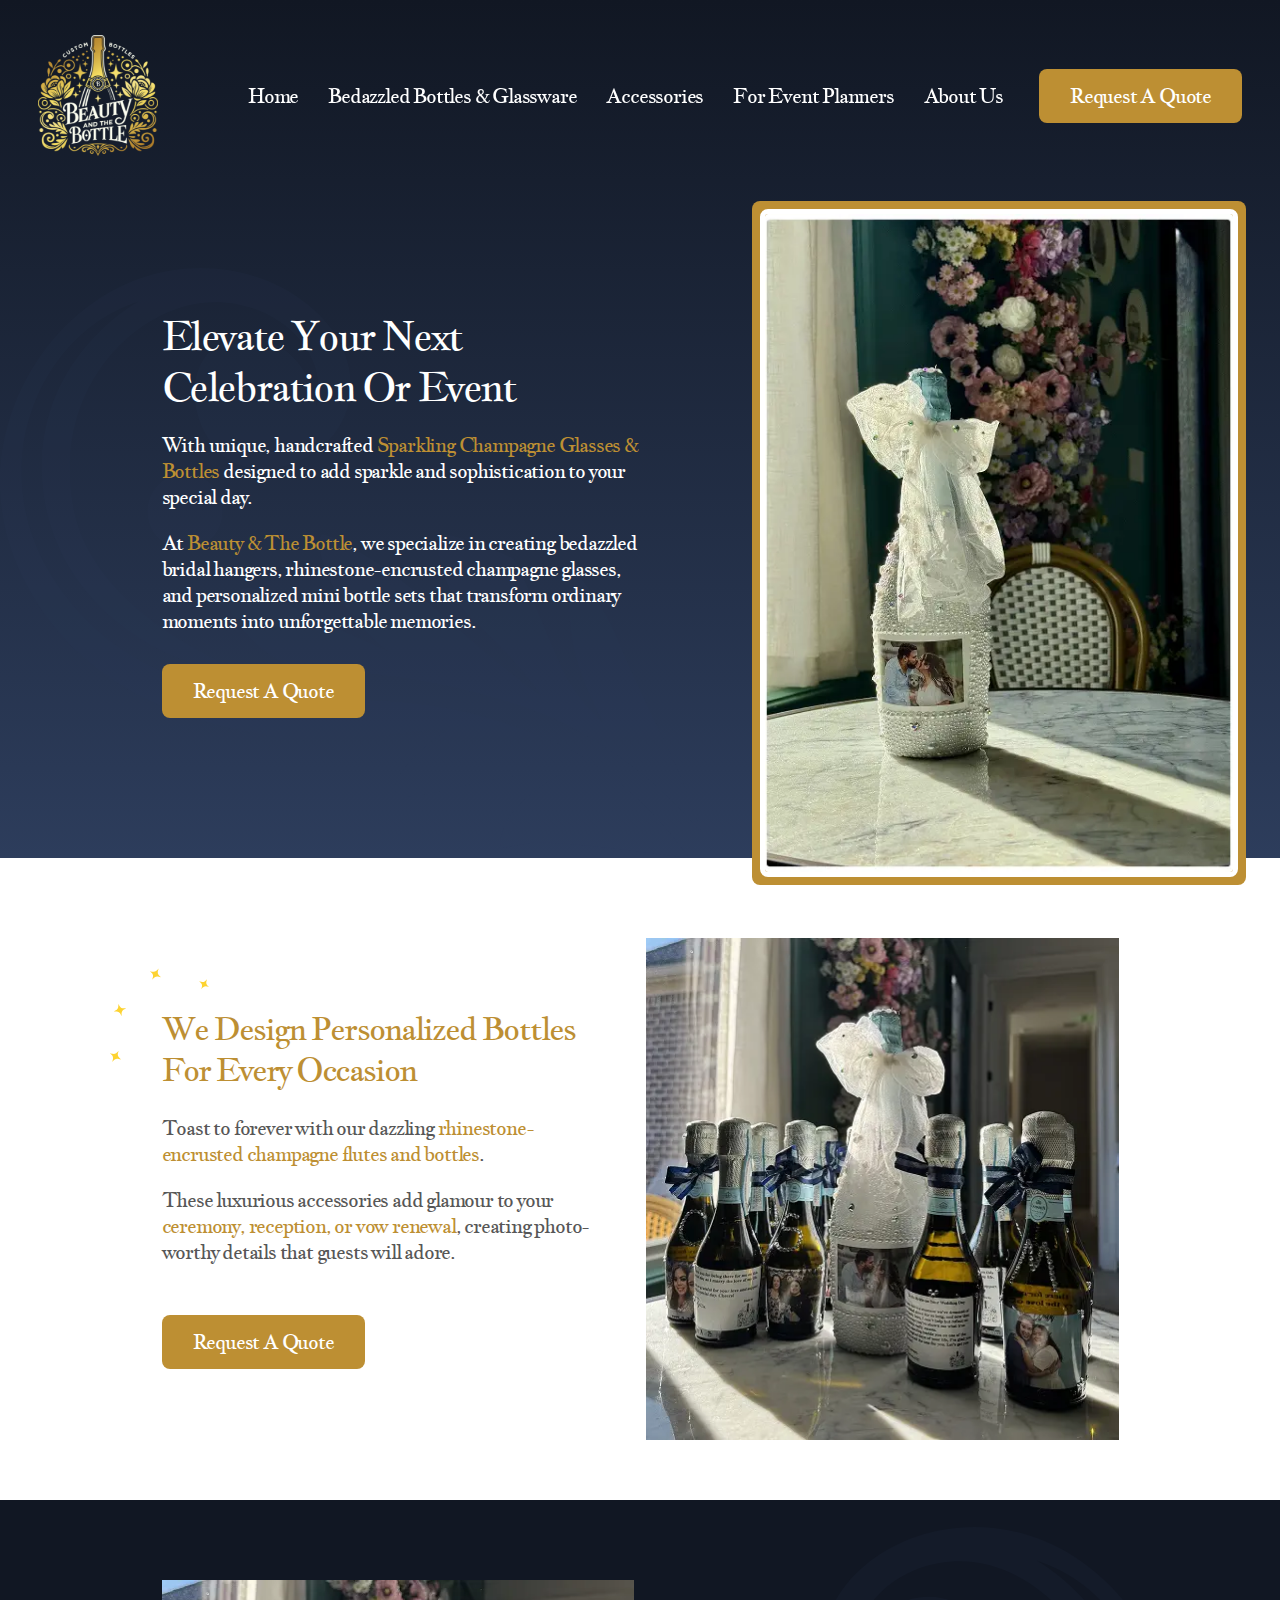
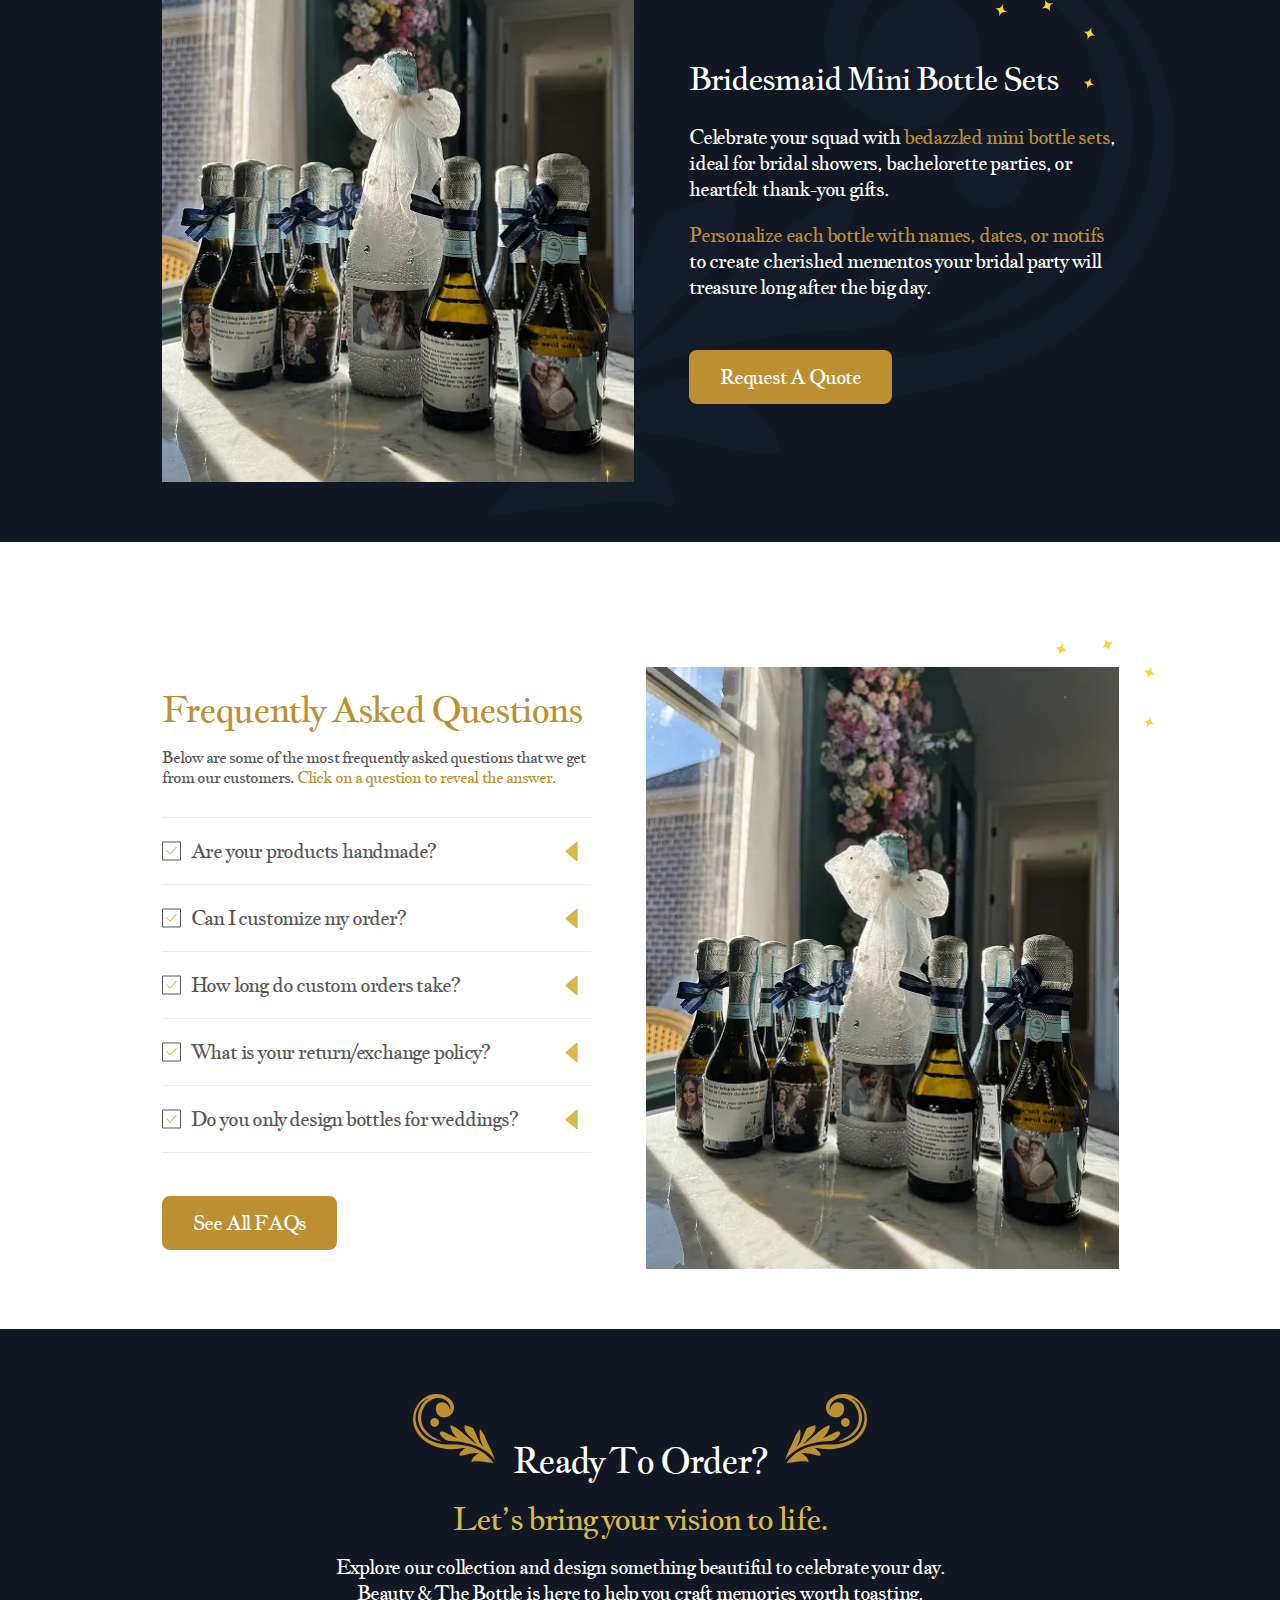
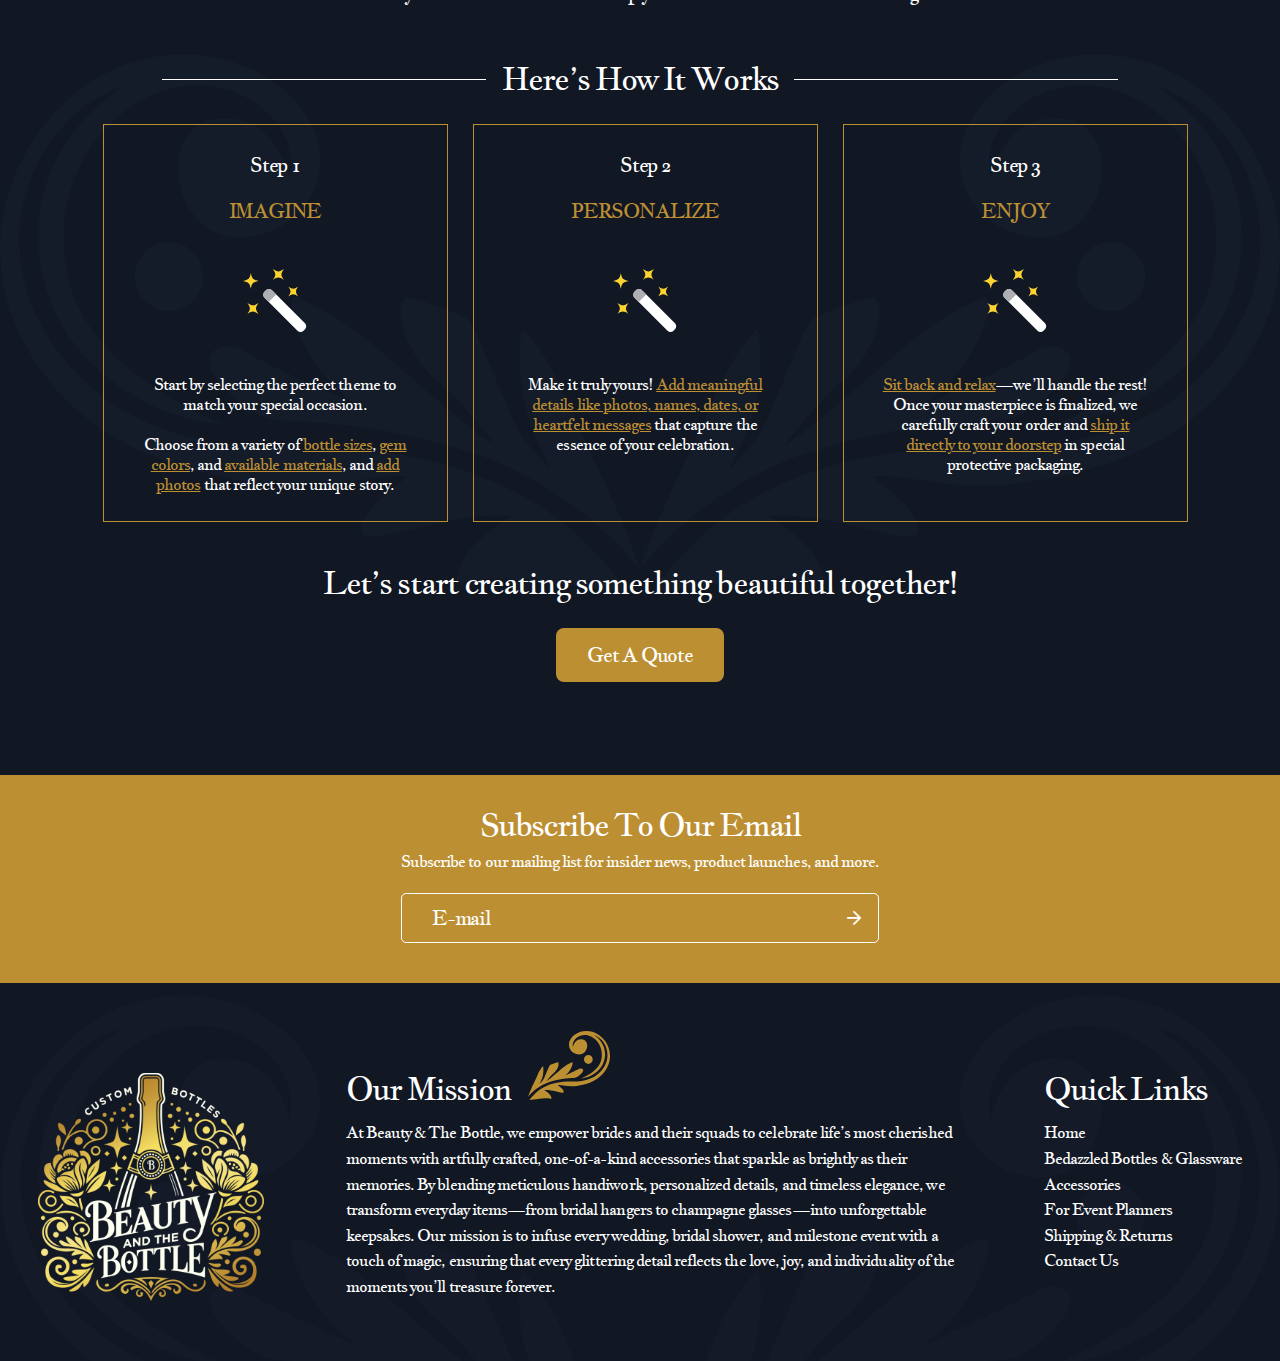
<file: index.html>
<!DOCTYPE html>
<html lang="en">

<head>
	<title>HomePage</title>
	<meta charset="UTF-8">
	<meta name="format-detection" content="telephone=no">
	<!-- <style>body{opacity: 0;}</style> -->
	<link rel="stylesheet" href="css/style.min.css?_v=20250216221918">
	<link rel="shortcut icon" href="favicon.ico">
	<!-- <meta name="robots" content="noindex, nofollow"> -->
	<meta name="viewport" content="width=device-width, initial-scale=1.0">
</head>

<body>
	<div class="wrapper">
		<header class="header" data-scroll="20" data-scroll-show>
			<div class="header__container-big">
				<button type="button" class="menu__icon icon-menu"><span></span></button>
				<a href="" class="header__logo"><img src="img/logo.svg" alt=""></a>
				<div class="header__menu menu">
					<nav class="menu__body">
						<a href="" class="header__logo header__logo--mob"><img src="img/logo.svg" alt=""></a>
						<ul class="menu__list">
							<li><a href="">Home</a></li>
							<li><a href="">Bedazzled Bottles & Glassware</a></li>
							<li><a href="">Accessories</a></li>
							<li><a href="">For Event Planners</a></li>
							<li><a href="">About Us</a></li>
						</ul>
						<a href="#" class="header__btn btn">Request A Quote</a>
					</nav>
				</div>
			</div>
		</header>
		<main class="page">
			<section class="page__elevate elevate">
				<div class="elevate__container">
					<div class="elevate__left">
						<h1 class="elevate__title">Elevate your Next celebration or Event</h1>
						<div class="elevate__text">
							<p>With unique, handcrafted <span>Sparkling Champagne Glasses & Bottles</span> designed to add sparkle and sophistication to your special day.</p>
							<p>At <span>Beauty & The Bottle</span>, we specialize in creating bedazzled bridal hangers, rhinestone-encrusted champagne glasses, and personalized mini bottle sets that transform ordinary moments into unforgettable memories.</p>
						</div>
						<a href="#" class="elevate__btn btn">Request A Quote</a>
					</div>
					<div class="elevate__right">
						<div class="elevate__wrapper">
							<img class="elevate__video ibg" src="img/main/01.webp" alt="Image">
						</div>
					</div>
				</div>
			</section>
			<section class="page__design design">
				<div class="design__container">
					<div class="design__left">
						<h2 class="design__title">We Design Personalized Bottles for Every Occasion</h2>
						<div class="design__text">
							<p>Toast to forever with our dazzling <span>rhinestone-encrusted champagne flutes and bottles</span>.</p>
							<p>These luxurious accessories add glamour to your <span>ceremony, reception, or vow renewal</span>, creating photo-worthy details that guests will adore.</p>
						</div>
						<a href="#" class="design__btn btn">Request A Quote</a>
					</div>
					<div class="design__right">
						<div class="design__pic">
							<img class="design__image ibg" src="img/main/02.webp" alt="Image">
						</div>
					</div>
				</div>
			</section>
			<section class="page__design design design--dark">
				<div class="design__container design__container--dark">
					<div class="design__left">
						<h2 class="design__title design__title--dark">Bridesmaid Mini Bottle Sets</h2>
						<div class="design__text design__text--dark">
							<p>Celebrate your squad with <span>bedazzled mini bottle sets</span>, ideal for bridal showers, bachelorette parties, or heartfelt thank-you gifts.</p>
							<p><span>Personalize each bottle with names, dates, or motifs</span> to create cherished mementos your bridal party will treasure long after the big day.</p>
						</div>
						<a href="#" class="design__btn btn">Request A Quote</a>
					</div>
					<div class="design__right">
						<div class="design__pic">
							<img class="design__image ibg" src="img/main/02.webp" alt="Image">
						</div>
					</div>
				</div>
			</section>
			<section class="page__faq faq">
				<div class="faq__container">
					<div class="faq__left">
						<h2 class="faq__title">Frequently Asked Questions</h2>
						<div class="faq__text">Below are some of the most frequently asked questions that we get from our customers. <span>Click on a question to reveal the answer.</span></div>
						<div data-spollers class="faq__spollers spollers">
							<details class="spollers__item">
								<summary class="spollers__title"><img src="img/faq-check.svg" alt="Image">Are your products handmade?</summary>
								<div class="spollers__body">Yes, each product is handcrafted with care and attention to detail, ensuring a one-of-a-kind creation. No two items are exactly alike!</div>
							</details>
							<details class="spollers__item">
								<summary class="spollers__title"><img src="img/faq-check.svg" alt="Image">Can I customize my order?</summary>
								<div class="spollers__body"></div>
							</details>
							<details class="spollers__item">
								<summary class="spollers__title"><img src="img/faq-check.svg" alt="Image">How long do custom orders take?</summary>
								<div class="spollers__body"></div>
							</details>
							<details class="spollers__item">
								<summary class="spollers__title"><img src="img/faq-check.svg" alt="Image">What is your return/exchange policy?</summary>
								<div class="spollers__body"></div>
							</details>
							<details class="spollers__item">
								<summary class="spollers__title"><img src="img/faq-check.svg" alt="Image">Do you only design bottles for weddings?</summary>
								<div class="spollers__body"></div>
							</details>
						</div>
						<a href="#" class="faq__btn btn">See All FAQs</a>
					</div>
					<div class="faq__right">
						<div class="faq__pic">
							<img class="faq__image ibg" src="img/main/03.webp" alt="Image">
						</div>
					</div>
				</div>
			</section>
			<section class="page__steps steps">
				<div class="steps__container">
					<h2 class="steps__title">Ready To Order?</h2>
					<div class="steps__gold-title">Let’s bring your vision to life.</div>
					<div class="steps__text">Explore our collection and design something beautiful to celebrate your day.
						Beauty & The Bottle is here to help you craft memories worth toasting.</div>
					<div class="steps__sub-title">Here’s How It Works</div>
					<div class="steps__slider swiper">
						<div class="steps__wrapper swiper-wrapper">
							<div class="steps__slide item-step swiper-slide">
								<div class="item-step__num">Step 1</div>
								<div class="item-step__title">IMAGINE</div>
								<img src="img/steps-icon.svg" alt="Image">
								<div class="item-step__text">
									<p>Start by selecting the perfect theme to match your special occasion. </p>
									<p>Choose from a variety of <span>bottle sizes</span>, <span>gem colors</span>, and <span>available materials</span>, and <span>add photos</span> that reflect your unique story.</p>
								</div>
							</div>
							<div class="steps__slide item-step swiper-slide">
								<div class="item-step__num">Step 2</div>
								<div class="item-step__title">PERSONALIZE</div>
								<img src="img/steps-icon.svg" alt="Image">
								<div class="item-step__text">
									<p>Make it truly yours! <span>Add meaningful details like photos, names, dates, or heartfelt messages</span> that capture the essence of your celebration.</p>
								</div>
							</div>
							<div class="steps__slide item-step swiper-slide">
								<div class="item-step__num">Step 3</div>
								<div class="item-step__title">ENJOY</div>
								<img src="img/steps-icon.svg" alt="Image">
								<div class="item-step__text">
									<p><span>Sit back and relax</span>—we’ll handle the rest! Once your masterpiece is finalized, we carefully craft your order and <span>ship it directly to your doorstep</span> in special protective packaging.</p>
								</div>
							</div>
						</div>
					</div>
					<div class="steps__footer-title">Let’s start creating something beautiful together!</div>
					<a href="#" class="steps__btn btn">Get A Quote</a>
				</div>
			</section>
			<section class="page__mail mail">
				<div class="mail__container">
					<div class="mail__wrapper">
						<h2 class="mail__title">Subscribe To Our Email</h2>
						<div class="mail__text">Subscribe to our mailing list for insider news, product launches, and more.</div>
						<form action="files/sendmail/sendmail.php" method="POST" class="mail__form">
							<input class="mail__input" type="text" name="form[email]" data-error="Error" placeholder="E-mail">
							<button type="submit" class="mail__button _icon-mail-arrow"></button>
						</form>
					</div>
				</div>
			</section>
		</main>
		<footer class="footer">
			<div class="footer__container-big">
				<a href="" class="footer__logo"><img src="img/logo.svg" alt=""></a>
				<div class="footer__text text-footer">
					<h2 class="text-footer__title">Our Mission</h2>
					<div class="text-footer__text">At Beauty & The Bottle, we empower brides and their squads to celebrate life’s most cherished moments with artfully crafted, one-of-a-kind accessories that sparkle as brightly as their memories. By blending meticulous handiwork, personalized details, and timeless elegance, we transform everyday items—from bridal hangers to champagne glasses—into unforgettable keepsakes. Our mission is to infuse every wedding, bridal shower, and milestone event with a touch of magic, ensuring that every glittering detail reflects the love, joy, and individuality of the moments you’ll treasure forever.</div>
				</div>
				<div class="footer__links links-footer">
					<h2 class="links-footer__title">Quick Links</h2>
					<ul class="links-footer__list">
						<li><a href="#">Home</a></li>
						<li><a href="#">Bedazzled Bottles & Glassware</a></li>
						<li><a href="#">Accessories</a></li>
						<li><a href="#">For Event Planners</a></li>
						<li><a href="#">Shipping & Returns</a></li>
						<li><a href="#">Contact Us</a></li>
					</ul>
				</div>
			</div>
		</footer>
	</div>
	<script src="js/app.min.js?_v=20250216221918"></script>
</body>

</html>
</file>
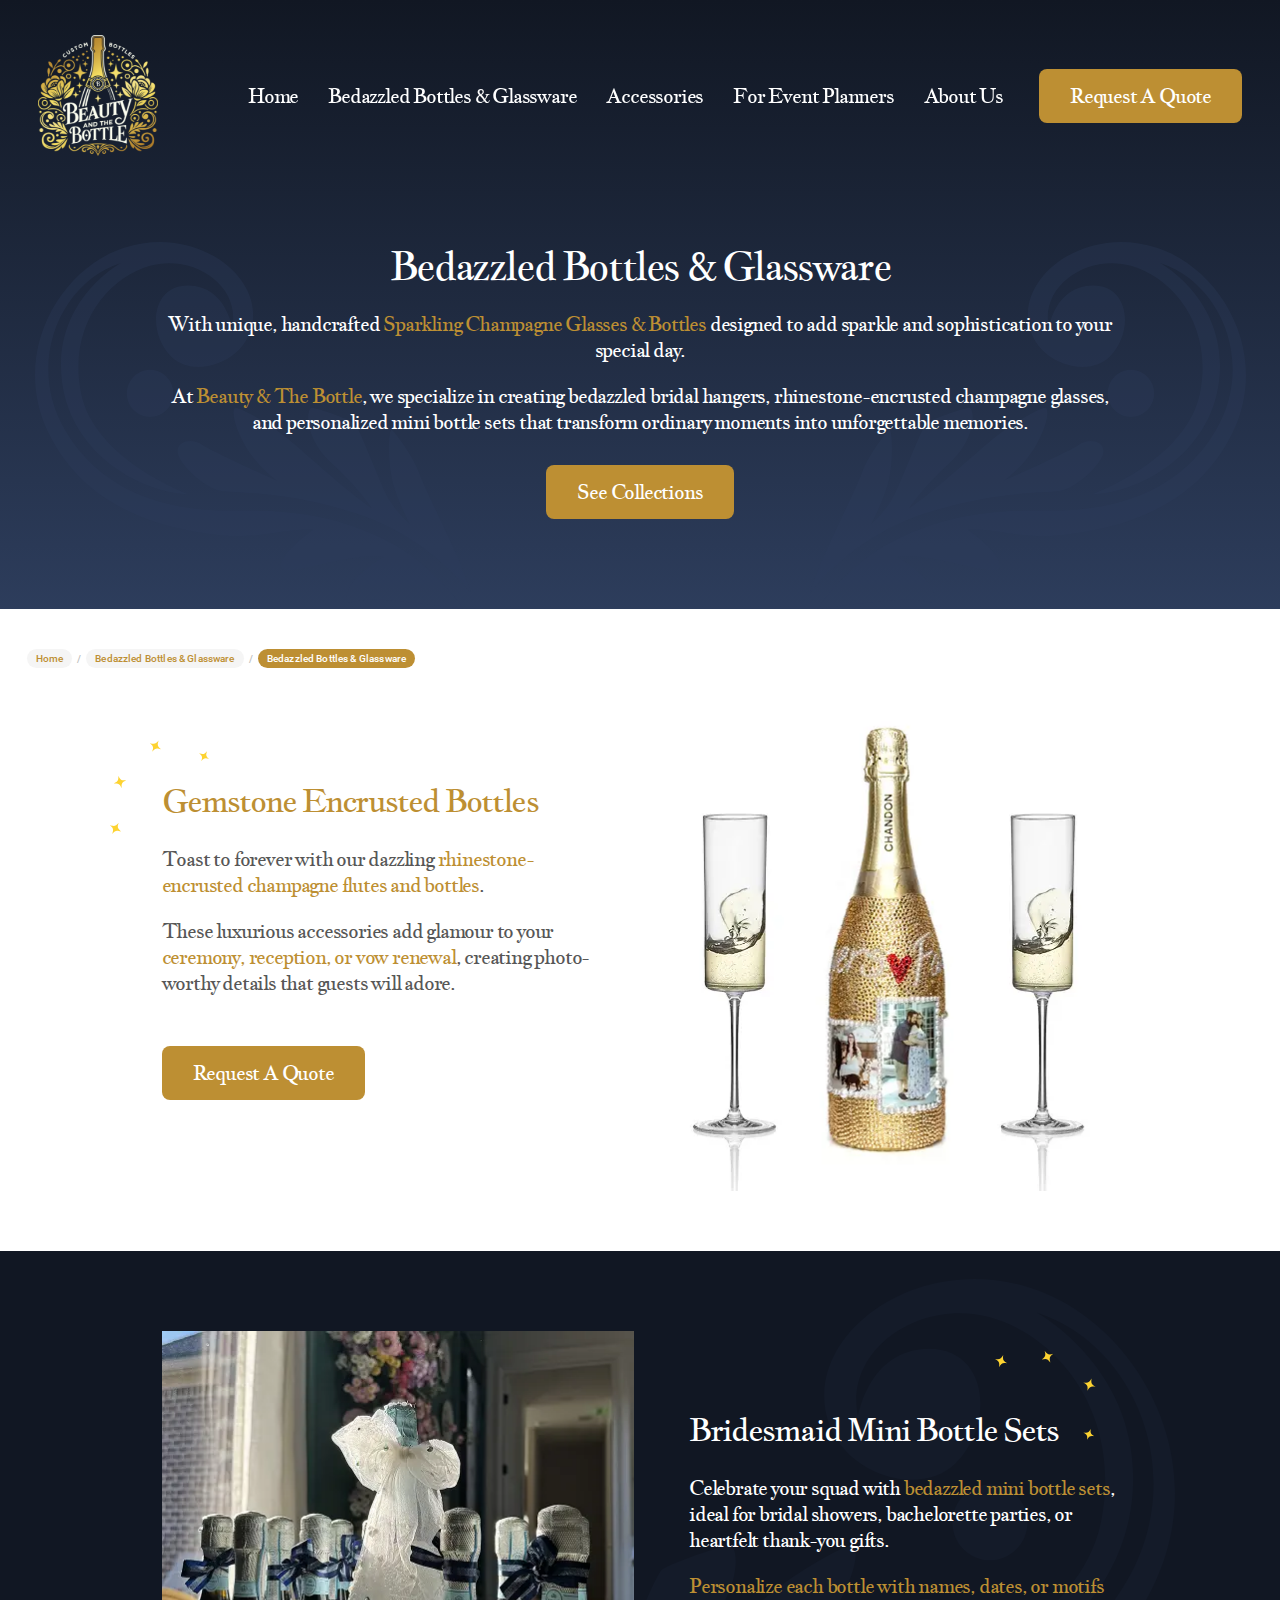
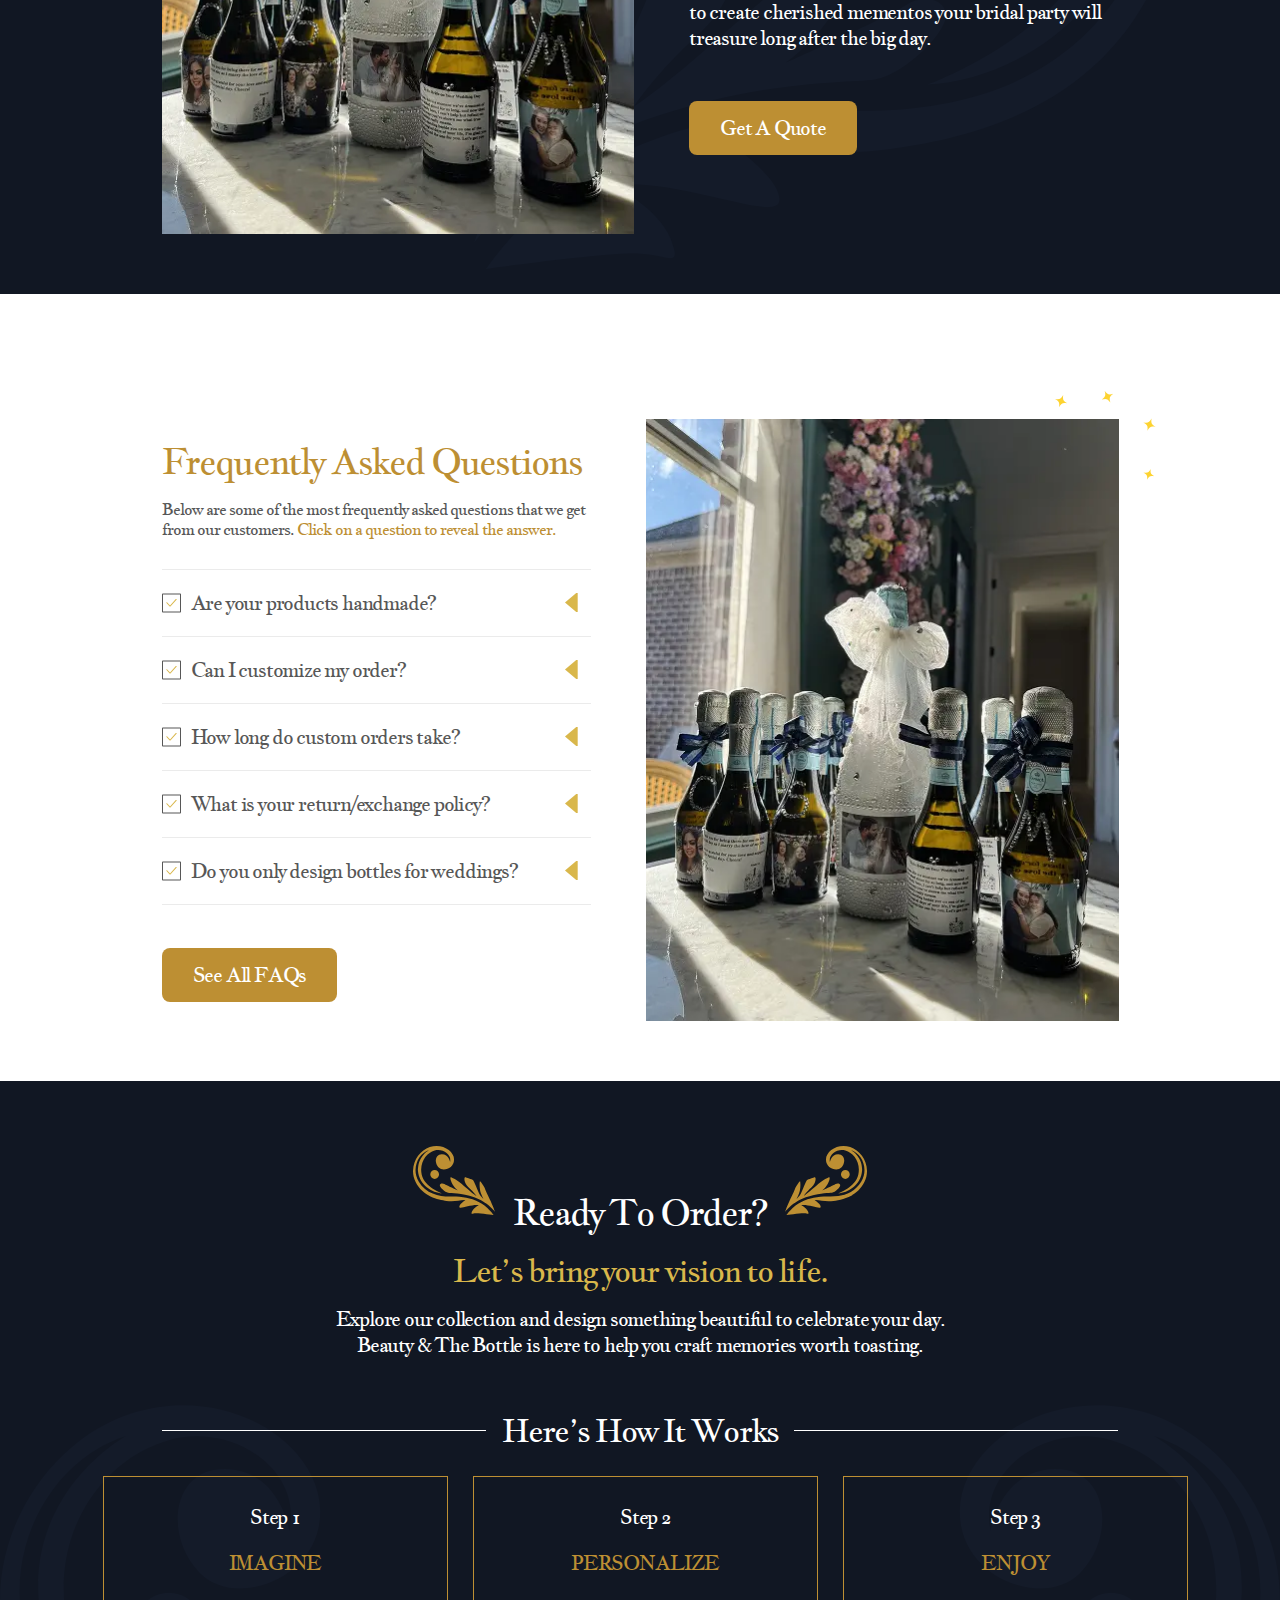
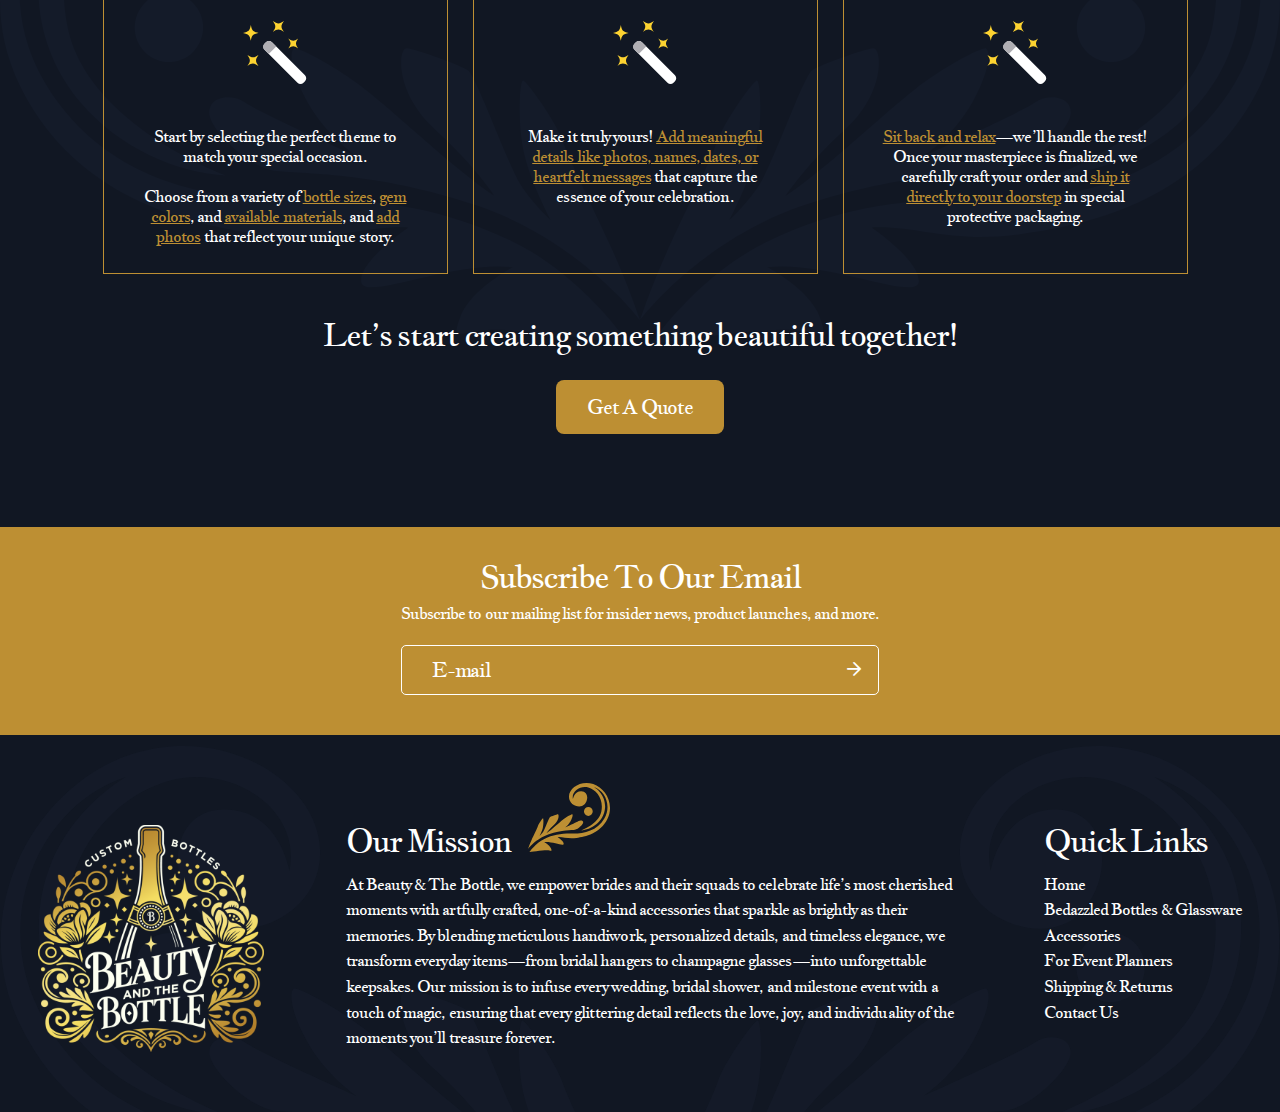
<file: category.html>
<!DOCTYPE html>
<html lang="en">

<head>
	<title>Category</title>
	<meta charset="UTF-8">
	<meta name="format-detection" content="telephone=no">
	<!-- <style>body{opacity: 0;}</style> -->
	<link rel="stylesheet" href="css/style.min.css?_v=20250216221918">
	<link rel="shortcut icon" href="favicon.ico">
	<!-- <meta name="robots" content="noindex, nofollow"> -->
	<meta name="viewport" content="width=device-width, initial-scale=1.0">
</head>

<body>
	<div class="wrapper">
		<header class="header" data-scroll="20" data-scroll-show>
			<div class="header__container-big">
				<button type="button" class="menu__icon icon-menu"><span></span></button>
				<a href="" class="header__logo"><img src="img/logo.svg" alt=""></a>
				<div class="header__menu menu">
					<nav class="menu__body">
						<a href="" class="header__logo header__logo--mob"><img src="img/logo.svg" alt=""></a>
						<ul class="menu__list">
							<li><a href="">Home</a></li>
							<li><a href="">Bedazzled Bottles & Glassware</a></li>
							<li><a href="">Accessories</a></li>
							<li><a href="">For Event Planners</a></li>
							<li><a href="">About Us</a></li>
						</ul>
						<a href="#" class="header__btn btn">Request A Quote</a>
					</nav>
				</div>
			</div>
		</header>
		<main class="page">
			<section class="page__elevate elevate elevate--category">
				<div class="elevate__container elevate__container--category">
					<div class="elevate__left elevate__left--category">
						<h1 class="elevate__title">Bedazzled Bottles & Glassware</h1>
						<div class="elevate__text">
							<p>With unique, handcrafted <span>Sparkling Champagne Glasses & Bottles</span> designed to add sparkle and sophistication to your special day.</p>
							<p>At <span>Beauty & The Bottle</span>, we specialize in creating bedazzled bridal hangers, rhinestone-encrusted champagne glasses, and personalized mini bottle sets that transform ordinary moments into unforgettable memories.</p>
						</div>
						<a href="#" class="elevate__btn btn">See Collections</a>
					</div>
				</div>
			</section>
			<section class="page__design design">
				<div class="design__container">
					<div class="design__breadcrumbs breadcrumbs">
						<a href="#" class="breadcrumbs__link">Home</a>
						<span class="breadcrumbs__sep">/</span>
						<a href="#" class="breadcrumbs__link">Bedazzled Bottles & Glassware</a>
						<span class="breadcrumbs__sep">/</span>
						<a href="#" class="breadcrumbs__link active">Bedazzled Bottles & Glassware</a>
					</div>
					<div class="design__left">
						<h2 class="design__title">Gemstone Encrusted Bottles</h2>
						<div class="design__text">
							<p>Toast to forever with our dazzling <span>rhinestone-encrusted champagne flutes and bottles</span>.</p>
							<p>These luxurious accessories add glamour to your <span>ceremony, reception, or vow renewal</span>, creating photo-worthy details that guests will adore.</p>
						</div>
						<a href="#" class="design__btn btn">Request A Quote</a>
					</div>
					<div class="design__right">
						<div class="design__pic">
							<img class="design__image ibg" src="img/category/01.webp" alt="Image">
						</div>
					</div>
				</div>
			</section>
			<section class="page__design design design--dark">
				<div class="design__container design__container--dark">
					<div class="design__left">
						<h2 class="design__title design__title--dark">Bridesmaid Mini Bottle Sets</h2>
						<div class="design__text design__text--dark">
							<p>Celebrate your squad with <span>bedazzled mini bottle sets</span>, ideal for bridal showers, bachelorette parties, or heartfelt thank-you gifts.</p>
							<p><span>Personalize each bottle with names, dates, or motifs</span> to create cherished mementos your bridal party will treasure long after the big day.</p>
						</div>
						<a href="#" class="design__btn btn">Get A Quote</a>
					</div>
					<div class="design__right">
						<div class="design__pic">
							<img class="design__image ibg" src="img/main/02.webp" alt="Image">
						</div>
					</div>
				</div>
			</section>
			<section class="page__faq faq">
				<div class="faq__container">
					<div class="faq__left">
						<h2 class="faq__title">Frequently Asked Questions</h2>
						<div class="faq__text">Below are some of the most frequently asked questions that we get from our customers. <span>Click on a question to reveal the answer.</span></div>
						<div data-spollers class="faq__spollers spollers">
							<details class="spollers__item">
								<summary class="spollers__title"><img src="img/faq-check.svg" alt="Image">Are your products handmade?</summary>
								<div class="spollers__body">Yes, each product is handcrafted with care and attention to detail, ensuring a one-of-a-kind creation. No two items are exactly alike!</div>
							</details>
							<details class="spollers__item">
								<summary class="spollers__title"><img src="img/faq-check.svg" alt="Image">Can I customize my order?</summary>
								<div class="spollers__body"></div>
							</details>
							<details class="spollers__item">
								<summary class="spollers__title"><img src="img/faq-check.svg" alt="Image">How long do custom orders take?</summary>
								<div class="spollers__body"></div>
							</details>
							<details class="spollers__item">
								<summary class="spollers__title"><img src="img/faq-check.svg" alt="Image">What is your return/exchange policy?</summary>
								<div class="spollers__body"></div>
							</details>
							<details class="spollers__item">
								<summary class="spollers__title"><img src="img/faq-check.svg" alt="Image">Do you only design bottles for weddings?</summary>
								<div class="spollers__body"></div>
							</details>
						</div>
						<a href="#" class="faq__btn btn">See All FAQs</a>
					</div>
					<div class="faq__right">
						<div class="faq__pic">
							<img class="faq__image ibg" src="img/main/03.webp" alt="Image">
						</div>
					</div>
				</div>
			</section>
			<section class="page__steps steps">
				<div class="steps__container">
					<h2 class="steps__title">Ready To Order?</h2>
					<div class="steps__gold-title">Let’s bring your vision to life.</div>
					<div class="steps__text">Explore our collection and design something beautiful to celebrate your day.
						Beauty & The Bottle is here to help you craft memories worth toasting.</div>
					<div class="steps__sub-title">Here’s How It Works</div>
					<div class="steps__slider swiper">
						<div class="steps__wrapper swiper-wrapper">
							<div class="steps__slide item-step swiper-slide">
								<div class="item-step__num">Step 1</div>
								<div class="item-step__title">IMAGINE</div>
								<img src="img/steps-icon.svg" alt="Image">
								<div class="item-step__text">
									<p>Start by selecting the perfect theme to match your special occasion. </p>
									<p>Choose from a variety of <span>bottle sizes</span>, <span>gem colors</span>, and <span>available materials</span>, and <span>add photos</span> that reflect your unique story.</p>
								</div>
							</div>
							<div class="steps__slide item-step swiper-slide">
								<div class="item-step__num">Step 2</div>
								<div class="item-step__title">PERSONALIZE</div>
								<img src="img/steps-icon.svg" alt="Image">
								<div class="item-step__text">
									<p>Make it truly yours! <span>Add meaningful details like photos, names, dates, or heartfelt messages</span> that capture the essence of your celebration.</p>
								</div>
							</div>
							<div class="steps__slide item-step swiper-slide">
								<div class="item-step__num">Step 3</div>
								<div class="item-step__title">ENJOY</div>
								<img src="img/steps-icon.svg" alt="Image">
								<div class="item-step__text">
									<p><span>Sit back and relax</span>—we’ll handle the rest! Once your masterpiece is finalized, we carefully craft your order and <span>ship it directly to your doorstep</span> in special protective packaging.</p>
								</div>
							</div>
						</div>
					</div>
					<div class="steps__footer-title">Let’s start creating something beautiful together!</div>
					<a href="#" class="steps__btn btn">Get A Quote</a>
				</div>
			</section>
			<section class="page__mail mail">
				<div class="mail__container">
					<div class="mail__wrapper">
						<h2 class="mail__title">Subscribe To Our Email</h2>
						<div class="mail__text">Subscribe to our mailing list for insider news, product launches, and more.</div>
						<form action="files/sendmail/sendmail.php" method="POST" class="mail__form">
							<input class="mail__input" type="text" name="form[email]" data-error="Error" placeholder="E-mail">
							<button type="submit" class="mail__button _icon-mail-arrow"></button>
						</form>
					</div>
				</div>
			</section>
		</main>
		<footer class="footer">
			<div class="footer__container-big">
				<a href="" class="footer__logo"><img src="img/logo.svg" alt=""></a>
				<div class="footer__text text-footer">
					<h2 class="text-footer__title">Our Mission</h2>
					<div class="text-footer__text">At Beauty & The Bottle, we empower brides and their squads to celebrate life’s most cherished moments with artfully crafted, one-of-a-kind accessories that sparkle as brightly as their memories. By blending meticulous handiwork, personalized details, and timeless elegance, we transform everyday items—from bridal hangers to champagne glasses—into unforgettable keepsakes. Our mission is to infuse every wedding, bridal shower, and milestone event with a touch of magic, ensuring that every glittering detail reflects the love, joy, and individuality of the moments you’ll treasure forever.</div>
				</div>
				<div class="footer__links links-footer">
					<h2 class="links-footer__title">Quick Links</h2>
					<ul class="links-footer__list">
						<li><a href="#">Home</a></li>
						<li><a href="#">Bedazzled Bottles & Glassware</a></li>
						<li><a href="#">Accessories</a></li>
						<li><a href="#">For Event Planners</a></li>
						<li><a href="#">Shipping & Returns</a></li>
						<li><a href="#">Contact Us</a></li>
					</ul>
				</div>
			</div>
		</footer>
	</div>
	<script src="js/app.min.js?_v=20250216221918"></script>
</body>

</html>
</file>
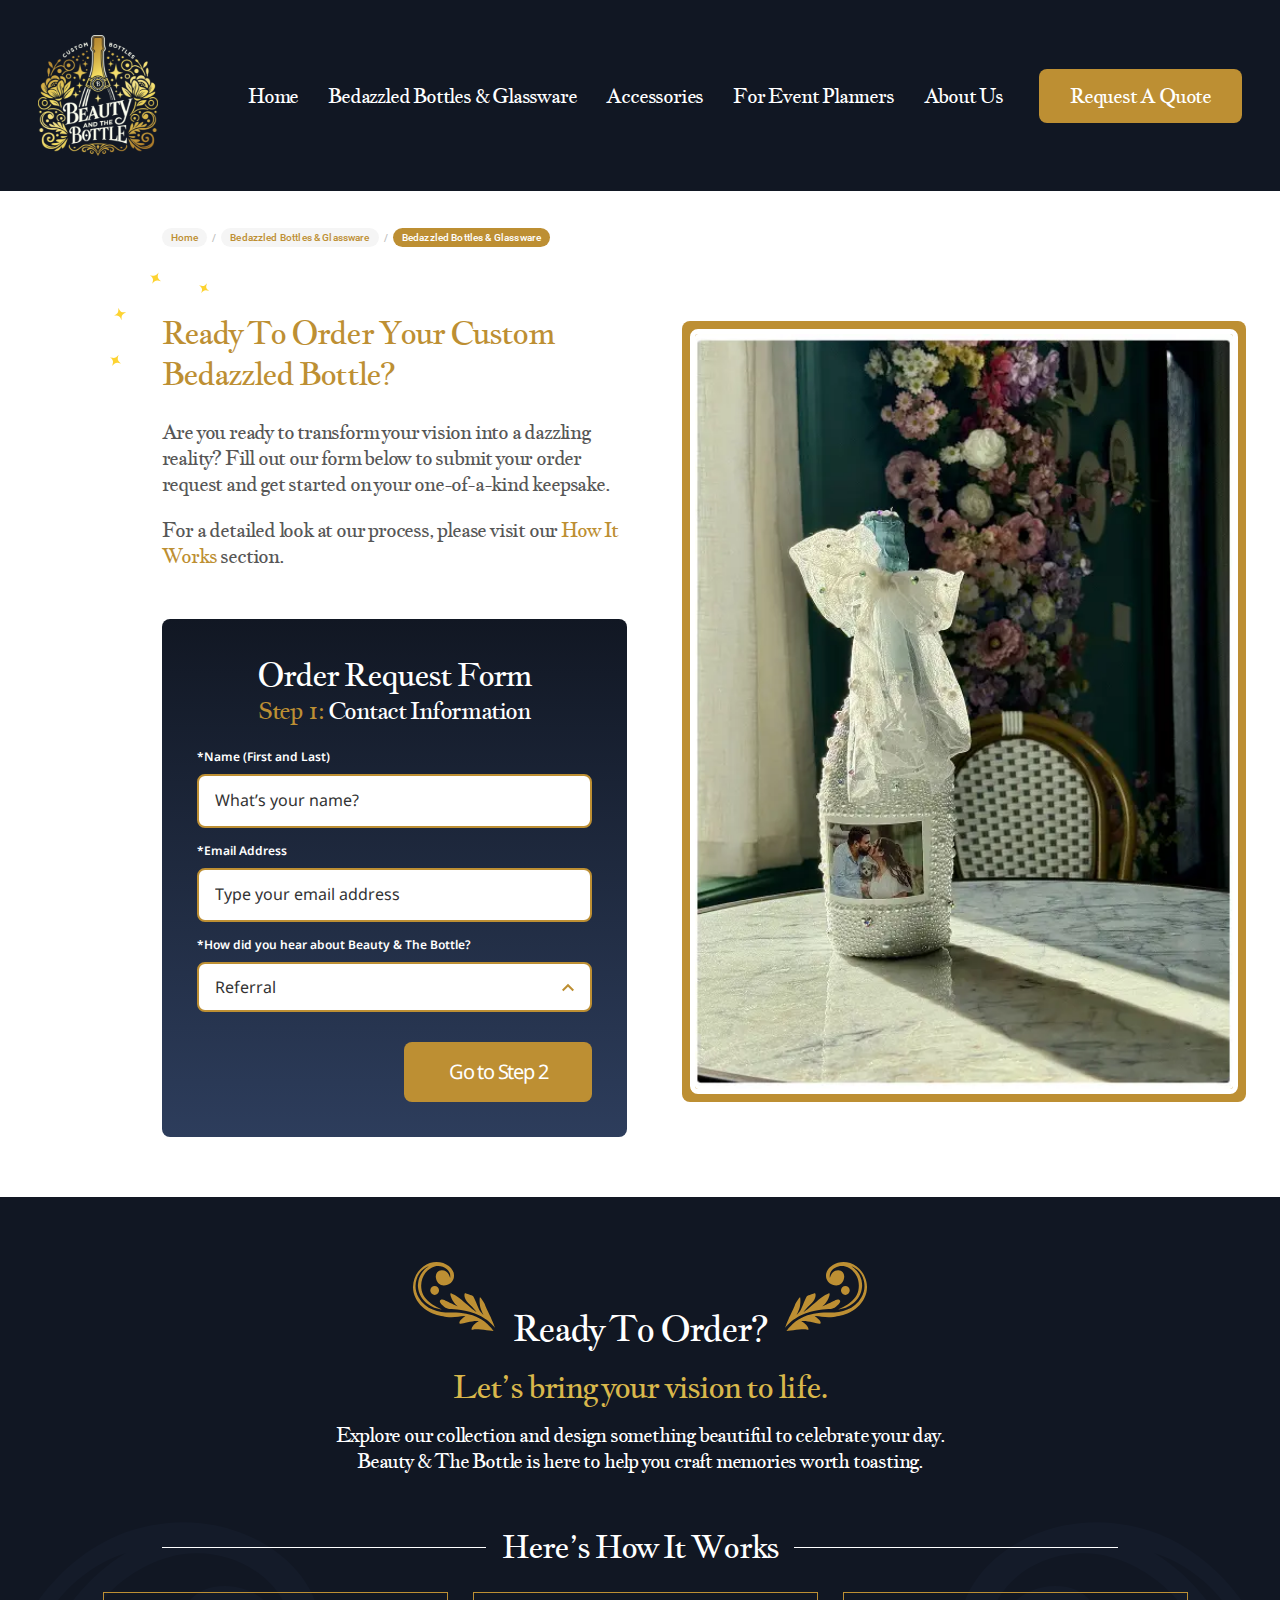
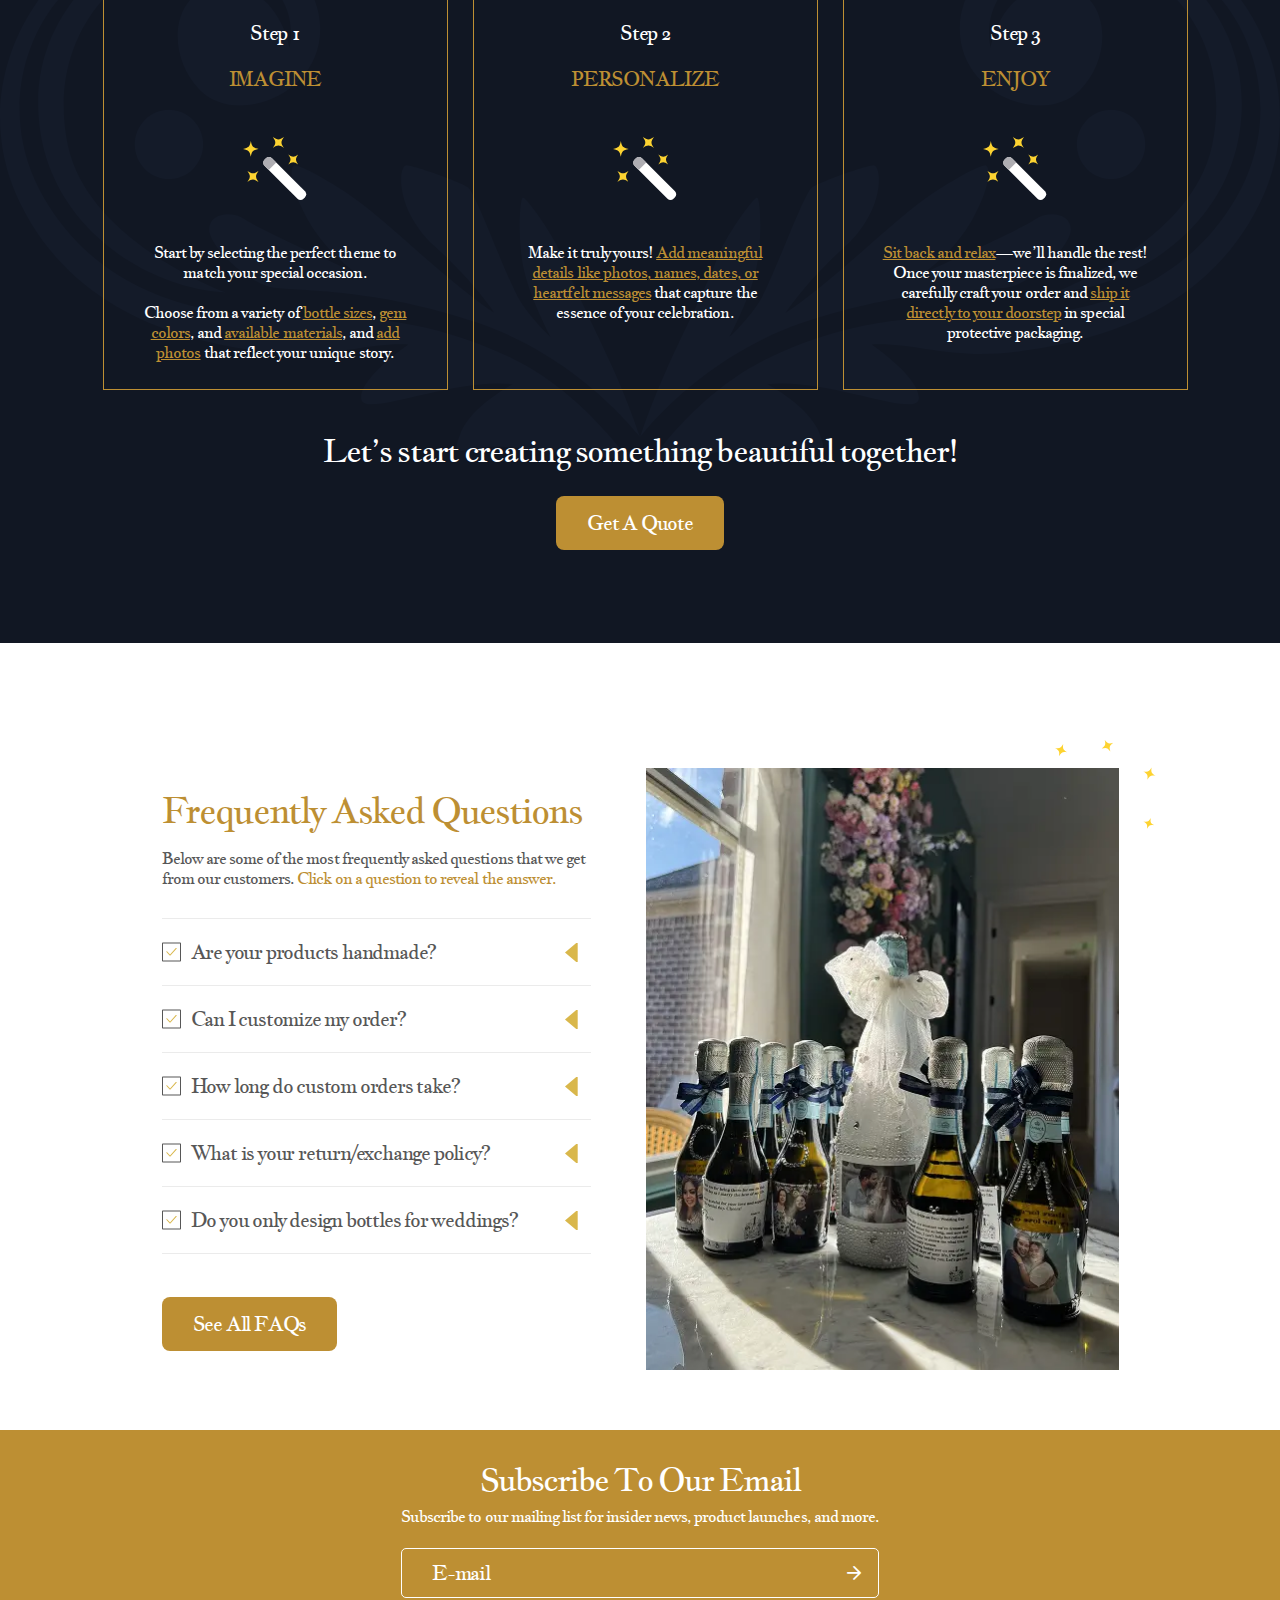
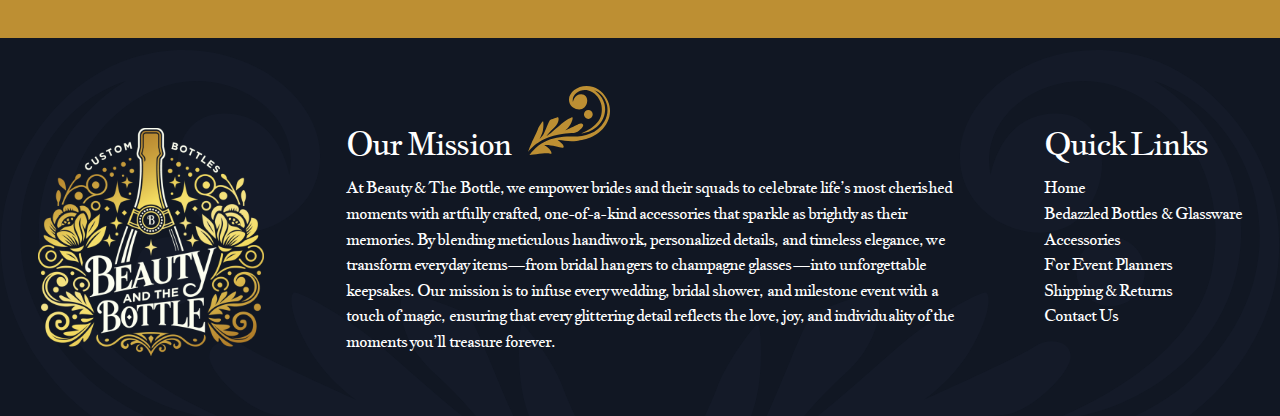
<file: quote.html>
<!DOCTYPE html>
<html lang="en">

<head>
	<title>Get A Quote</title>
	<meta charset="UTF-8">
	<meta name="format-detection" content="telephone=no">
	<!-- <style>body{opacity: 0;}</style> -->
	<link rel="stylesheet" href="css/style.min.css?_v=20250216221918">
	<link rel="shortcut icon" href="favicon.ico">
	<!-- <meta name="robots" content="noindex, nofollow"> -->
	<meta name="viewport" content="width=device-width, initial-scale=1.0">
</head>

<body>
	<div class="wrapper">
		<header class="header" data-scroll="20" data-scroll-show style="background:#111723;">
			<div class="header__container-big">
				<button type="button" class="menu__icon icon-menu"><span></span></button>
				<a href="" class="header__logo"><img src="img/logo.svg" alt=""></a>
				<div class="header__menu menu">
					<nav class="menu__body">
						<a href="" class="header__logo header__logo--mob"><img src="img/logo.svg" alt=""></a>
						<ul class="menu__list">
							<li><a href="">Home</a></li>
							<li><a href="">Bedazzled Bottles & Glassware</a></li>
							<li><a href="">Accessories</a></li>
							<li><a href="">For Event Planners</a></li>
							<li><a href="">About Us</a></li>
						</ul>
						<a href="#" class="header__btn btn">Request A Quote</a>
					</nav>
				</div>
			</div>
		</header>
		<main class="page">
			<section class="page__design design design--quote">
				<div class="design__container design__container--quote">
					<div class="design__left">
						<div class="design__breadcrumbs breadcrumbs breadcrumbs--quote">
							<a href="#" class="breadcrumbs__link">Home</a>
							<span class="breadcrumbs__sep">/</span>
							<a href="#" class="breadcrumbs__link">Bedazzled Bottles & Glassware</a>
							<span class="breadcrumbs__sep">/</span>
							<a href="#" class="breadcrumbs__link active">Bedazzled Bottles & Glassware</a>
						</div>
						<h2 class="design__title">Ready To Order Your Custom Bedazzled Bottle?</h2>
						<div class="design__text">
							<p>Are you ready to transform your vision into a dazzling reality? Fill out our form below to submit your order request and get started on your one-of-a-kind keepsake.</p>
							<p>For a detailed look at our process, please visit our <span>How It Works</span> section.</p>
						</div>
						<form class="design__form form-quote" action="files/sendmail/sendmail.php" method="POST" enctype="multipart/form-data">
							<div class="form-quote__wrapper">
								<h3 class="form-quote__title">Order Request Form</h3>
								<div class="form-quote__step"><span>Step 1:</span> Contact Information</div>
								<div class="form-quote__rows">
									<div class="form-quote__row">
										<label class="form-quote__label" for="name">*Name (First and Last)</label>
										<input type="text" name="name" placeholder="What’s your name?" class="form-quote__input">
									</div>
									<div class="form-quote__row">
										<label class="form-quote__label" for="mail">*Email Address</label>
										<input type="text" name="mail" data-error="Error" placeholder="Type your email address" class="form-quote__input">
									</div>
									<div class="form-quote__row">
										<label class="form-quote__label" for="sel">*How did you hear about Beauty & The Bottle?</label>
										<select name="sel" data-class-modif="form">
											<option value="1" selected>Referral</option>
											<option value="2">Referral</option>
											<option value="3">Referral</option>
											<option value="4">Referral</option>
										</select>
									</div>
								</div>
							</div>
							<div class="form-quote__wrapper">
								<h3 class="form-quote__title">Order Request Form</h3>
								<div class="form-quote__step"><span>Step 2:</span> Project Details</div>
								<div class="form-quote__rows">
									<div class="form-quote__row">
										<label class="form-quote__label" for="budget">*Budget</label>
										<select name="budget" data-class-modif="form">
											<option value="1" selected>Select your budget range</option>
											<option value="2">$1000 - $2000</option>
											<option value="3">$2000 - $3000</option>
											<option value="4">$3000 - $4000</option>
										</select>
									</div>
									<div class="form-quote__row">
										<label class="form-quote__label" for="timeline">Timeline (Standard Delivery is 4-6 weeks from order confirmation)</label>
										<input type="text" name="timeline" placeholder="What is your desired timeline?" class="form-quote__input">
									</div>
									<div class="form-quote__row">
										<div class="checkbox">
											<input id="rush" data-error="Error" class="checkbox__input" type="checkbox" value="1" name="rush">
											<label for="rush" class="checkbox__label"><span class="checkbox__text">Rush order? (fees apply)</span></label>
										</div>
									</div>
								</div>
							</div>
							<div class="form-quote__wrapper active">
								<h3 class="form-quote__title">Order Request Form</h3>
								<div class="form-quote__step"><span>Step 3:</span> Describe Your Vision</div>
								<div class="form-quote__text">Tell us about your Bottle Project. Include details like your design ideas (for example: a photo of the couple, the name written in pearls, intricate crystal arrangements, etc.).</div>
								<div class="form-quote__rows">
									<div class="form-quote__row">
										<textarea name="vision" id="vision">A classic design featuring a gold-embellished bottle with the couple’s initials delicately crafted in pearls.”
												“An elegant vintage style with hand-applied embellishments and a personalized message that tells our love story.</textarea>
									</div>
									<div class="form-quote__row-file">
										<label for="fileUpload" class="form-quote__btn btn btn--white">Upload Files</label>
										<input type="file" name="fileUpload" id="fileUpload" style="display: none;">
										<p class="form-quote__upload-note">Supported formats (.jpg, .webp) - 10MB upload limit</p>
									</div>
								</div>
							</div>
							<div class="form-quote__buttons" id="buttonContainer"></div>
						</form>
					</div>
					<div class="design__right elevate__right">
						<div class="elevate__wrapper">
							<img class="elevate__video ibg" src="img/main/01.webp" alt="Image">
						</div>
					</div>
				</div>
			</section>
			<section class="page__steps steps">
				<div class="steps__container">
					<h2 class="steps__title">Ready To Order?</h2>
					<div class="steps__gold-title">Let’s bring your vision to life.</div>
					<div class="steps__text">Explore our collection and design something beautiful to celebrate your day.
						Beauty & The Bottle is here to help you craft memories worth toasting.</div>
					<div class="steps__sub-title">Here’s How It Works</div>
					<div class="steps__slider swiper">
						<div class="steps__wrapper swiper-wrapper">
							<div class="steps__slide item-step swiper-slide">
								<div class="item-step__num">Step 1</div>
								<div class="item-step__title">IMAGINE</div>
								<img src="img/steps-icon.svg" alt="Image">
								<div class="item-step__text">
									<p>Start by selecting the perfect theme to match your special occasion. </p>
									<p>Choose from a variety of <span>bottle sizes</span>, <span>gem colors</span>, and <span>available materials</span>, and <span>add photos</span> that reflect your unique story.</p>
								</div>
							</div>
							<div class="steps__slide item-step swiper-slide">
								<div class="item-step__num">Step 2</div>
								<div class="item-step__title">PERSONALIZE</div>
								<img src="img/steps-icon.svg" alt="Image">
								<div class="item-step__text">
									<p>Make it truly yours! <span>Add meaningful details like photos, names, dates, or heartfelt messages</span> that capture the essence of your celebration.</p>
								</div>
							</div>
							<div class="steps__slide item-step swiper-slide">
								<div class="item-step__num">Step 3</div>
								<div class="item-step__title">ENJOY</div>
								<img src="img/steps-icon.svg" alt="Image">
								<div class="item-step__text">
									<p><span>Sit back and relax</span>—we’ll handle the rest! Once your masterpiece is finalized, we carefully craft your order and <span>ship it directly to your doorstep</span> in special protective packaging.</p>
								</div>
							</div>
						</div>
					</div>
					<div class="steps__footer-title">Let’s start creating something beautiful together!</div>
					<a href="#" class="steps__btn btn">Get A Quote</a>
				</div>
			</section>
			<section class="page__faq faq">
				<div class="faq__container">
					<div class="faq__left">
						<h2 class="faq__title">Frequently Asked Questions</h2>
						<div class="faq__text">Below are some of the most frequently asked questions that we get from our customers. <span>Click on a question to reveal the answer.</span></div>
						<div data-spollers class="faq__spollers spollers">
							<details class="spollers__item">
								<summary class="spollers__title"><img src="img/faq-check.svg" alt="Image">Are your products handmade?</summary>
								<div class="spollers__body">Yes, each product is handcrafted with care and attention to detail, ensuring a one-of-a-kind creation. No two items are exactly alike!</div>
							</details>
							<details class="spollers__item">
								<summary class="spollers__title"><img src="img/faq-check.svg" alt="Image">Can I customize my order?</summary>
								<div class="spollers__body"></div>
							</details>
							<details class="spollers__item">
								<summary class="spollers__title"><img src="img/faq-check.svg" alt="Image">How long do custom orders take?</summary>
								<div class="spollers__body"></div>
							</details>
							<details class="spollers__item">
								<summary class="spollers__title"><img src="img/faq-check.svg" alt="Image">What is your return/exchange policy?</summary>
								<div class="spollers__body"></div>
							</details>
							<details class="spollers__item">
								<summary class="spollers__title"><img src="img/faq-check.svg" alt="Image">Do you only design bottles for weddings?</summary>
								<div class="spollers__body"></div>
							</details>
						</div>
						<a href="#" class="faq__btn btn">See All FAQs</a>
					</div>
					<div class="faq__right">
						<div class="faq__pic">
							<img class="faq__image ibg" src="img/main/03.webp" alt="Image">
						</div>
					</div>
				</div>
			</section>
			<section class="page__mail mail">
				<div class="mail__container">
					<div class="mail__wrapper">
						<h2 class="mail__title">Subscribe To Our Email</h2>
						<div class="mail__text">Subscribe to our mailing list for insider news, product launches, and more.</div>
						<form action="files/sendmail/sendmail.php" method="POST" class="mail__form">
							<input class="mail__input" type="text" name="form[email]" data-error="Error" placeholder="E-mail">
							<button type="submit" class="mail__button _icon-mail-arrow"></button>
						</form>
					</div>
				</div>
			</section>
		</main>
		<footer class="footer">
			<div class="footer__container-big">
				<a href="" class="footer__logo"><img src="img/logo.svg" alt=""></a>
				<div class="footer__text text-footer">
					<h2 class="text-footer__title">Our Mission</h2>
					<div class="text-footer__text">At Beauty & The Bottle, we empower brides and their squads to celebrate life’s most cherished moments with artfully crafted, one-of-a-kind accessories that sparkle as brightly as their memories. By blending meticulous handiwork, personalized details, and timeless elegance, we transform everyday items—from bridal hangers to champagne glasses—into unforgettable keepsakes. Our mission is to infuse every wedding, bridal shower, and milestone event with a touch of magic, ensuring that every glittering detail reflects the love, joy, and individuality of the moments you’ll treasure forever.</div>
				</div>
				<div class="footer__links links-footer">
					<h2 class="links-footer__title">Quick Links</h2>
					<ul class="links-footer__list">
						<li><a href="#">Home</a></li>
						<li><a href="#">Bedazzled Bottles & Glassware</a></li>
						<li><a href="#">Accessories</a></li>
						<li><a href="#">For Event Planners</a></li>
						<li><a href="#">Shipping & Returns</a></li>
						<li><a href="#">Contact Us</a></li>
					</ul>
				</div>
			</div>
		</footer>
	</div>
	<script src="js/app.min.js?_v=20250216221918"></script>
</body>

</html>
</file>
<file: css/style.min.css>
@import url(https://fonts.googleapis.com/css?family=Jacques+Francois:regular&display=swap);@import url(https://fonts.googleapis.com/css?family=Noto+Sans:100,200,300,regular,500,600,700,800,900,100italic,200italic,300italic,italic,500italic,600italic,700italic,800italic,900italic&display=swap);@import url(https://fonts.googleapis.com/css?family=Roboto:100,200,300,regular,500,600,700,800,900,100italic,200italic,300italic,italic,500italic,600italic,700italic,800italic,900italic&display=swap);/*! tailwindcss v4.0.6 | MIT License | https://tailwindcss.com */@font-face{font-family:icons;font-display:swap;src:url(../fonts/icons.woff2) format("woff2");font-weight:400;font-style:normal}[class*=_icon-]::before{font-family:icons;font-style:normal;font-weight:400;font-variant:normal;text-transform:none;line-height:1;-webkit-font-smoothing:antialiased;-moz-osx-font-smoothing:grayscale}._icon-mail-arrow:before{content:""}._icon-faq-arrow:before{content:""}._icon-faq-check:before{content:""}*{padding:0;margin:0;border:0}*,*::after,*::before{box-sizing:border-box}*::after,*::before{display:inline-block}body,html{height:100%;min-width:320px}body{color:#575757;line-height:1;font-family:"Jacques Francois";font-size:.875rem;-ms-text-size-adjust:100%;-moz-text-size-adjust:100%;-webkit-text-size-adjust:100%;-webkit-font-smoothing:antialiased;-moz-osx-font-smoothing:grayscale}button,input,textarea{font-family:"Jacques Francois";font-size:inherit;line-height:inherit;color:inherit;background-color:rgba(0,0,0,0)}input,textarea{width:100%}label{display:inline-block}button,option,select{cursor:pointer}a{display:inline-block;color:inherit;text-decoration:none}ul li{list-style:none}img{vertical-align:top}h1,h2,h3,h4,h5,h6{font-weight:inherit;font-size:inherit}.lock body{overflow:hidden;touch-action:none;-ms-scroll-chaining:none;overscroll-behavior:none}.wrapper{min-height:100%;display:flex;flex-direction:column;overflow:hidden}@supports (overflow:clip){.wrapper{overflow:clip}}.wrapper>main{flex:1 1 auto}.wrapper>*{min-width:0}[class*=__container]{max-width:61.6875rem;margin:0 auto;position:relative!important;padding:0 .9375rem}[class*=__container-big]{max-width:77.125rem!important;margin:0 auto!important}[class*="--gc"]{display:grid;min-width:0;grid-template-columns:.9375rem 1fr minmax(auto,59.8125rem) 1fr .9375rem}[class*="--gc"]>*{min-width:0;grid-column:3/4}.checkbox{position:relative}.checkbox:not(:last-child){margin-bottom:em(5)}.checkbox__input{position:absolute;width:0;height:0;opacity:0}.checkbox__input:focus-visible+.checkbox__label:before{box-shadow:0 0 5px #a6a6a6}.checkbox__input:checked+.checkbox__label:before{background:url(../img/form-check.svg) center/80% no-repeat;border:1px solid #ccc;background-color:#fff}.checkbox__label{cursor:pointer;display:inline-flex;position:relative;gap:16px;align-items:center}.checkbox__label:before{content:"";align-self:center;flex:0 0 24px;width:24px;height:24px;border-radius:8px;border:1px solid #ccc;background:#fff}.checkbox__text{align-self:center;color:#fff;font-family:"Noto Sans";font-size:16px;font-style:normal;font-weight:400;line-height:24px}.select{min-width:0;position:relative}.select__body{position:relative}.select__title{text-align:left;cursor:pointer;width:100%;border-radius:.5rem;border:.125rem solid #bd8f33;background-color:#fff;padding:1rem}.select._select-open .select__title{border-radius:.5rem .5rem 0 0;border:.125rem solid #bd8f33}.select__value{display:flex;min-width:0;align-items:center;gap:.625rem}.select__value>*{flex:1 1 auto}.select__value:after{content:"";align-self:stretch;flex:0 0 12px;transition:all .3s ease 0s;display:flex;justify-content:center;align-items:center;background:url(../img/form-arrow.svg) center/contain no-repeat}._select-open .select__value:after{-webkit-transform:rotate(-180deg);transform:rotate(-180deg)}.select__value._select-pseudo-label::before{content:attr(data-pseudo-label);opacity:.5}.select__content{flex:1 1 auto;overflow:hidden;text-overflow:ellipsis;white-space:nowrap;color:#333;font-family:"Noto Sans";font-size:1rem;line-height:90%}.select__text{flex:1 1 auto;overflow:hidden;text-overflow:ellipsis;white-space:nowrap}.select__input{width:100%;background-color:rgba(0,0,0,0);height:100%}.select__options{position:absolute;top:calc(100% - .0625rem);border-radius:0 0 .5rem .5rem;min-width:100%;left:0;background-color:#fff;border-top:0;border-left:.125rem solid #bd8f33;border-right:.125rem solid #bd8f33;border-bottom:.125rem solid #bd8f33;border-top:0;padding:10px 0 5px 0}.select__scroll{overflow-y:auto;overflow-x:hidden;max-height:12.5rem}.select__option{width:100%;text-align:left;cursor:pointer;padding:5px 15px;color:#333;font-family:"Noto Sans";font-size:1rem;line-height:150%}.select__option._select-selected{background-color:#eee}.select__row{display:inline-flex;align-items:center}.select--show-top .select__options{top:auto;bottom:calc(100% - .0625rem);border:1px solid #d9d9d9;border-bottom:0;border-radius:4px 4px 0 0;padding:5px 0 10px 0}._select-tag{cursor:pointer}.icon-menu{display:none}.spollers__item{border-bottom:.0625rem solid rgba(87,87,87,.12)}.spollers__item:first-child{border-top:.0625rem solid rgba(87,87,87,.12)}.spollers__title{width:100%;cursor:default;text-align:left;padding:1.25rem 1.5625rem 1.25rem 0;position:relative;list-style:none;color:#575757;line-height:normal;letter-spacing:-.075rem;display:flex;align-items:center;-webkit-column-gap:.625rem;-moz-column-gap:.625rem;column-gap:.625rem}.spollers__title::-webkit-details-marker,.spollers__title::marker{display:none}._spoller-init .spollers__title{cursor:pointer}._spoller-init .spollers__title::after{content:"";position:absolute;right:10px;top:40%;background:url(../img/faq-arrow.svg) center/cover no-repeat;height:13px;width:19px;transition:-webkit-transform .5s ease 0s;transition:transform .5s ease 0s;transition:transform .5s ease 0s,-webkit-transform .5s ease 0s;-webkit-transform:rotate(90deg);transform:rotate(90deg)}._spoller-init .spollers__title._spoller-active::after{-webkit-transform:rotate(0);transform:rotate(0)}.spollers__body{padding:.3125rem .3125rem 1.5625rem 0;color:#575757;font-size:1rem;line-height:normal;letter-spacing:-.06rem}.ibg{width:100%;height:100%;-o-object-fit:cover;object-fit:cover}.ibg--top{-o-object-position:top;object-position:top}.ibg--bottom{-o-object-position:bottom;object-position:bottom}.ibg--left{-o-object-position:left;object-position:left}.ibg--right{-o-object-position:right;object-position:right}.ibg--contain{-o-object-fit:contain;object-fit:contain}.btn{background-color:#bd8f33;padding:.875rem 1.9375rem;border-radius:.5rem;color:#fff;letter-spacing:-.075rem;line-height:normal;transition:all .3s}.btn--white{background-color:#fff;color:#bd8f33;border:.0625rem solid #bd8f33;max-width:10.75rem;text-align:center;font-family:"Noto Sans";font-size:1rem}.btn--white:not(:last-child){margin-bottom:.625rem}.header{position:fixed;width:100%;z-index:999;background-color:rgba(0,0,0,0);transition:all .3s}.header._header-scroll{top:-200%}.header._header-scroll .header__container-big{padding-top:.625rem;padding-bottom:.625rem}.header._header-scroll .header__logo img{width:5rem}.header._header-show{transition:all .3s;top:0;background-color:#111723}.header__container-big{display:flex;align-items:center;justify-content:space-between;-webkit-column-gap:.625rem;-moz-column-gap:.625rem;column-gap:.625rem}.header__logo img{width:7.5rem;transition:all .3s}.header__logo--mob{margin-left:0}.menu__body{display:flex;align-items:center}.menu__list{display:flex;align-items:center}.menu__list li a{color:#fff;font-family:"Jacques Francois";letter-spacing:-.075rem}.menu__list li{position:relative}.menu__list li::before{content:"";width:0;height:.125rem;background-color:#bd8f33;position:absolute;left:0;bottom:-.3125rem;transition:all .3s}.footer{background-color:#111723;background:#111723 url(../img/footer-decor.svg) center bottom/contain no-repeat}.footer__container-big{display:flex;justify-content:space-between}.footer__logo img{width:14.125rem}.text-footer__title{color:#fff;letter-spacing:-.12rem;position:relative;display:inline-block}.text-footer__title:not(:last-child){margin-bottom:.9375rem}.text-footer__title::after{content:"";background:url(../img/text-decor.svg) center/contain no-repeat;position:absolute;bottom:.3125rem}.text-footer__text{color:#fff;font-size:16px;line-height:160%;letter-spacing:-.06rem;max-width:38.5rem}.links-footer__title{color:#fff;letter-spacing:-.12rem}.links-footer__title:not(:last-child){margin-bottom:.9375rem}.links-footer__list li a{color:#fff;font-size:16px;line-height:160%;letter-spacing:-.06rem;transition:color .3s}.elevate{background:var(--Header-BG,linear-gradient(180deg,#111723 0,#2d3d5c 100%));position:relative;z-index:1}.elevate::before{content:"";width:43.8125rem;height:36.875rem;position:absolute;left:0;bottom:0;background:url(../img/main/block-decor-left.svg) center/contain no-repeat;opacity:.1;z-index:-1}.elevate--category::before{content:"";width:31.5625rem;height:22.9375rem;opacity:.3}.elevate--category::after{content:"";width:31.5625rem;height:22.9375rem;position:absolute;right:0;bottom:0;background:url(../img/main/block-decor-right.svg) center/contain no-repeat;opacity:.3;z-index:-1}.elevate__container{padding-bottom:1.875rem;display:flex;align-items:center;position:relative!important}.elevate__left{flex:1 1 50%}.elevate__left--category{display:flex;flex-direction:column;align-items:center;text-align:center}.elevate__title{color:#fff;letter-spacing:-.15rem;text-transform:capitalize;line-height:normal}.elevate__title:not(:last-child){margin-bottom:1.25rem}.elevate__text p{color:#fff;letter-spacing:-.075rem;line-height:normal}.elevate__text p:not(:last-child){margin-bottom:1.25rem}.elevate__text p span{color:#bd8f33}.elevate__text:not(:last-child){margin-bottom:1.875rem}.elevate__right{flex:1 1 50%}.elevate__wrapper{aspect-ratio:503/697;overflow:clip;-o-object-fit:cover;object-fit:cover}.design--dark{background-color:#111723;position:relative;z-index:1}.design--dark::before{content:"";width:43.8125rem;height:36.875rem;position:absolute;right:6.5625rem;bottom:1.5625rem;background:url(../img/main/block-decor-right.svg) center/contain no-repeat;opacity:.1;z-index:-1}.design__container{display:flex;align-items:center}.design__container--dark{flex-direction:row-reverse}.design__left{flex:1 1 26.9375rem}.design__title{color:#bd8f33;line-height:normal;letter-spacing:-.12rem;text-transform:capitalize;position:relative}.design__title:not(:last-child){margin-bottom:1.5625rem}.design__title::before{content:"";width:8.504625rem;height:5.87175rem;position:absolute;left:-4.375rem;top:-2.5rem;background:url(../img/main/stars.svg) center/contain no-repeat}.design__title--dark{color:#fff}.design__title--dark::before{left:inherit;right:0!important;top:-3.75rem;-webkit-transform:rotate(79deg);transform:rotate(79deg)}.design__text p{color:#575757;line-height:normal;letter-spacing:-.075rem}.design__text p:not(:last-child){margin-bottom:1.25rem}.design__text p span{color:#bd8f33}.design__text--dark p{color:#fff}.design__right{flex:1 1 auto}.design__pic{aspect-ratio:474/504;overflow:clip;-o-object-fit:cover;object-fit:cover}#next-btn{align-self:flex-end}.form-quote{border-radius:.5rem;background:linear-gradient(180deg,#111723 0,#2d3d5c 100%);padding:2.1875rem}.form-quote__wrapper{display:none}.form-quote__wrapper.active{display:block}.form-quote__wrapper:not(:last-child){margin-bottom:1.875rem}.form-quote__title{color:#fff;text-align:center;line-height:normal;letter-spacing:-.12rem}.form-quote__step{color:#fff;text-align:center;line-height:normal;letter-spacing:-.09rem}.form-quote__step span{color:#bd8f33}.form-quote__step:not(:last-child){margin-bottom:1.375rem}.form-quote__text{color:#fff;font-size:1rem;line-height:normal;letter-spacing:-.06rem}.form-quote__text:not(:last-child){margin-bottom:1.875rem}.form-quote__rows{display:grid;row-gap:.875rem}.form-quote__row{display:grid;row-gap:.5rem}.form-quote__row textarea{color:rgba(207,211,212,.4);font-family:Arial;font-size:16px;font-style:normal;font-weight:400;line-height:normal;padding:1.25rem 1rem;border-radius:.5rem;border:.0625rem solid #cfd3d4;resize:vertical;min-height:10.625rem}.form-quote__row-file{padding:1.5625rem;display:flex;flex-direction:column;justify-content:center;align-items:center;border-radius:8px;border:1px dashed #fff}.form-quote__row-file p{color:#fff;font-family:Arial;font-size:.75rem;line-height:normal}.form-quote__label{color:#fff;font-family:"Noto Sans";font-size:.75rem;font-weight:600;line-height:150%}.form-quote__input{border-radius:.5rem;border:.125rem solid #bd8f33;background-color:#fff;padding:1rem}.form-quote__input::-webkit-input-placeholder{color:#333;font-family:"Noto Sans";font-size:1rem;line-height:150%}.form-quote__input:-ms-input-placeholder{color:#333;font-family:"Noto Sans";font-size:1rem;line-height:150%}.form-quote__input::-ms-input-placeholder{color:#333;font-family:"Noto Sans";font-size:1rem;line-height:150%}.form-quote__input::placeholder{color:#333;font-family:"Noto Sans";font-size:1rem;line-height:150%}.form-quote__buttons{display:flex;-webkit-column-gap:1.25rem;-moz-column-gap:1.25rem;column-gap:1.25rem;justify-content:space-between}.form-quote__btn{display:block;font-family:"Noto Sans";font-size:1rem;line-height:150%}#startOverBtn{flex:1 1 50%;color:#bd8f33;background-color:#fff;border:.0625rem solid #bd8f33;padding:.875rem .625rem}#nextBtn{flex:1 1 50%;padding:.875rem .625rem}#submitBtn{flex:1 1 50%;padding:.875rem .625rem}.faq__container{padding-bottom:3.75rem;display:flex;align-items:center}.faq__left{flex:1 1 26.9375rem}.faq__title{color:#bd8f33;line-height:normal;letter-spacing:-.135rem}.faq__title:not(:last-child){margin-bottom:.9375rem}.faq__text{color:#575757;font-size:1rem;line-height:normal;letter-spacing:-.06rem}.faq__text span{color:#bd8f33}.faq__text:not(:last-child){margin-bottom:1.875rem}.faq__right{flex:1 1 auto;position:relative}.faq__right::before{content:"";width:8.504625rem;height:5.87175rem;position:absolute;right:-3.75rem;top:-1.875rem;-webkit-transform:rotate(79deg);transform:rotate(79deg);background:url(../img/main/stars.svg) center/contain no-repeat}.faq__pic{aspect-ratio:474/604;overflow:clip;-o-object-fit:cover;object-fit:cover}.steps{background-color:#111723;position:relative;z-index:1}.steps::before{content:"";width:100%;height:36.875rem;position:absolute;right:0;bottom:15%;background:url(../img/main/block-decor-2.svg) center/contain no-repeat;z-index:-1}.steps__container{display:flex;flex-direction:column;align-items:center}.steps__title{color:#fff;text-align:center;line-height:normal;letter-spacing:-.135rem;position:relative}.steps__title:not(:last-child){margin-bottom:.9375rem}.steps__title::before{content:"";background:url(../img/text-decor.svg) center/contain no-repeat;position:absolute;bottom:1.25rem;-webkit-transform:rotate3d(0,1,0,180deg);transform:rotate3d(0,1,0,180deg)}.steps__title::after{content:"";background:url(../img/text-decor.svg) center/contain no-repeat;position:absolute;bottom:1.25rem}.steps__gold-title{color:#d9b74b;text-align:center;line-height:normal;letter-spacing:-.12rem}.steps__gold-title:not(:last-child){margin-bottom:.9375rem}.steps__text{color:#fff;text-align:center;font-size:1.25rem;line-height:normal;letter-spacing:-.075rem;max-width:40rem}.steps__sub-title{color:#fff;text-align:center;font-size:2rem;line-height:normal;letter-spacing:-.12rem;max-width:59.5625rem;position:relative}.steps__sub-title::before{content:"";height:.0625rem;background-color:#fff;position:absolute;top:50%}.steps__sub-title::after{content:"";height:.0625rem;background-color:#fff;position:absolute;top:50%}.steps__sub-title:not(:last-child){margin-bottom:1.5625rem}.steps__footer-title{color:#fff;text-align:center;line-height:normal;letter-spacing:-.12rem}.steps__footer-title:not(:last-child){margin-bottom:1.5625rem}.item-step{border:.0625rem solid #bd8f33;padding:1.6875rem 2.1875rem;display:flex;flex-direction:column;row-gap:1.25rem;align-items:center;text-align:center;width:21.5625rem!important}.item-step__num{color:#fff;text-align:center;line-height:normal;letter-spacing:-.075rem}.item-step__title{color:#bd8f33;text-align:center;line-height:normal;letter-spacing:-.075rem}.item-step__title:not(:last-child){margin-bottom:1.5625rem}.item-step img{width:4.0625rem;height:4.0625rem;overflow:clip;-o-object-fit:cover;object-fit:cover}.item-step img:not(:last-child){margin-bottom:1.25rem}.item-step__text p{color:#fff;text-align:center;line-height:normal;letter-spacing:-.06rem}.item-step__text p:not(:last-child){margin-bottom:1.25rem}.item-step__text p span{color:#bd8f33;text-decoration:underline}.mail{background-color:#bd8f33}.mail__container{padding-top:1.8125rem;padding-bottom:2.5rem;display:flex;justify-content:center}.mail__wrapper{max-width:30rem}.mail__title{color:#fff;text-align:center;line-height:normal;letter-spacing:-.12rem}.mail__title:not(:last-child){margin-bottom:.375rem}.mail__text{color:#fff;text-align:center;font-size:1rem;line-height:normal;letter-spacing:-.06rem}.mail__text:not(:last-child){margin-bottom:1.375rem}.mail__form{position:relative}.mail__input{color:#fff!important;font-size:1.25rem;line-height:normal;letter-spacing:-.075rem;padding:.6875rem 2.5rem .6875rem 1.875rem;border:.0625rem solid #fff;border-radius:.3125rem}.mail__input::-webkit-input-placeholder{color:#fff!important;font-size:1.25rem;line-height:normal;letter-spacing:-.075rem}.mail__input:-ms-input-placeholder{color:#fff!important;font-size:1.25rem;line-height:normal;letter-spacing:-.075rem}.mail__input::-ms-input-placeholder{color:#fff!important;font-size:1.25rem;line-height:normal;letter-spacing:-.075rem}.mail__input::placeholder{color:#fff!important;font-size:1.25rem;line-height:normal;letter-spacing:-.075rem}.mail__button{width:3.125rem;height:3.125rem;border-radius:.3125rem;color:#fff;position:absolute;top:0;right:0}.breadcrumbs{position:absolute;top:2.5rem;display:flex;align-items:center;-webkit-column-gap:.3125rem;-moz-column-gap:.3125rem;column-gap:.3125rem;row-gap:.625rem;flex-wrap:wrap}.breadcrumbs--quote{position:static}.breadcrumbs--quote:not(:last-child){margin-bottom:4.0625rem}.breadcrumbs__link{color:#bd8f33;font-family:Roboto;font-size:.625rem;font-weight:500;line-height:150%;letter-spacing:.009375rem;padding:.125rem .5625rem;background-color:#f5f5f5;border-radius:.59375rem;transition:all .3s}.breadcrumbs__link.active{color:#fff;background-color:#bd8f33}.breadcrumbs__sep{color:#bdbdbd;font-family:Roboto;font-size:.625rem;font-weight:500;line-height:150%;letter-spacing:.009375rem}.swiper{width:1075px}.swiper:not(:last-child){margin-bottom:40px}.swiper-initialized{touch-action:pan-y}.swiper-wrapper{width:100%;height:100%;box-sizing:content-box;display:flex;position:relative}.swiper-vertical .swiper-wrapper{flex-direction:column}.swiper-autoheight .swiper-wrapper{align-items:flex-start}.swiper-initialized .swiper-slide{flex-shrink:0}.swiper-android .swiper-slide,.swiper-android .swiper-wrapper{-webkit-transform:translate3d(0,0,0);transform:translate3d(0,0,0)}.swiper-button-lock{display:none!important}@media (min-width:47.99875em){.elevate__wrapper{border-radius:.5rem;background-color:#bd8f33;padding:.5rem}.elevate__video{border-radius:.5rem;border:.3125rem solid #fff}}@media (min-width:61.99875em){.header__logo--mob{display:none}}@media (min-width:61.6875em){.elevate__container--category{padding-bottom:5.625rem}.form-quote__step{font-size:1.5rem}}@media (min-width:75.25em){.spollers:not(:last-child){margin-bottom:2.6875rem}.spollers__title{font-size:1.25rem}.btn{font-size:1.25rem}.header__container-big{padding-top:2.1875rem}.header__container-big{padding-bottom:2.1875rem}.menu__body{gap:2.25rem}.menu__list{gap:1.875rem}.menu__list li a{font-size:1.25rem}.footer__container-big{padding-top:5.625rem}.footer__container-big{padding-bottom:3.75rem}.footer__container-big{gap:3.75rem}.text-footer__title{font-size:2rem}.text-footer__title::after{width:5.125rem}.text-footer__title::after{height:4.3125rem}.text-footer__title::after{right:-6.25rem}.links-footer__title{font-size:2rem}.elevate__container{padding-top:12.5625rem}.elevate__container{gap:6.0625rem}.elevate__container--category{padding-top:15rem}.elevate__title{font-size:2.5rem}.elevate__text p{font-size:1.25rem}.elevate__right{margin-right:-7.9375rem}.elevate__right{margin-bottom:-3.5625rem}.design__container{padding-top:5rem}.design__container{padding-bottom:3.75rem}.design__container{gap:3.4375rem}.design__container--quote{padding-top:14.25rem}.design__title{font-size:2rem}.design__text p{font-size:1.25rem}.design__text:not(:last-child){margin-bottom:3.125rem}.form-quote__title{font-size:2rem}.faq__container{padding-top:7.8125rem}.faq__container{gap:3.4375rem}.faq__title{font-size:2.25rem}.steps__container{padding-top:6.75rem}.steps__container{padding-bottom:5.8125rem}.steps__title{font-size:2.25rem}.steps__title::before{width:5.125rem}.steps__title::before{height:4.3125rem}.steps__title::before{left:-6.25rem}.steps__title::after{width:5.125rem}.steps__title::after{height:4.3125rem}.steps__title::after{right:-6.25rem}.steps__gold-title{font-size:2rem}.steps__text:not(:last-child){margin-bottom:3.25rem}.steps__sub-title::before{width:20.25rem}.steps__sub-title::before{left:-21.25rem}.steps__sub-title::after{width:20.25rem}.steps__sub-title::after{right:-21.25rem}.steps__footer-title{font-size:2rem}.item-step__num{font-size:1.25rem}.item-step__title{font-size:1.25rem}.item-step__text p{font-size:1rem}.mail__title{font-size:2rem}.breadcrumbs{left:-7.5rem}}@media (max-width:1100px){.swiper{width:345px!important;align-self:start}}@media (max-width:380px){.swiper{width:270px!important}}@media (max-width:20em){.elevate__container--category{padding-bottom:2.5rem}.form-quote__step{font-size:1.25rem}}@media (max-width:78.125em){.breadcrumbs{left:.9375rem}}@media (max-width:61.99875em){.menu__body{position:fixed;width:100%;height:auto;left:0;top:-100%;overflow:auto;padding:.625rem .9375rem 3.125rem .9375rem;transition:top .3s;background:var(--Header-BG,linear-gradient(180deg,#111723 0,#2d3d5c 100%));z-index:5}.menu__body::before{content:"";position:fixed;width:100%;height:4.375rem;left:0;top:-100%;transition:top .3s;z-index:2}.menu-open .menu__body{top:0}.menu-open .menu__body::before{top:0}.icon-menu{display:block;position:relative;width:1.875rem;height:1.125rem;z-index:999}.icon-menu span,.icon-menu::after,.icon-menu::before{content:"";transition:all .3s ease 0s;right:0;position:absolute;width:100%;height:.125rem;background-color:#fff}.icon-menu::before{top:0}.icon-menu::after{bottom:0}.icon-menu span{top:calc(50% - .0625rem)}.menu-open .icon-menu span{width:0}.menu-open .icon-menu::before{top:calc(50% - .0625rem);-webkit-transform:rotate(-45deg);transform:rotate(-45deg)}.menu-open .icon-menu::after{bottom:calc(50% - .0625rem);-webkit-transform:rotate(45deg);transform:rotate(45deg)}.spollers:not(:last-child){margin-bottom:1.875rem}.spollers__title{font-size:1rem}.btn{font-size:1rem}.header__container-big{padding-top:.625rem}.header__container-big{padding-bottom:.625rem}.header__logo{margin-left:-1.875rem}.menu__body{gap:.625rem}.menu__body{-webkit-column-gap:1.875rem;-moz-column-gap:1.875rem;column-gap:1.875rem}.menu__body{flex-direction:column;row-gap:1.25rem}.menu__list{gap:.625rem}.menu__list li a{font-size:1rem}.menu__list{display:flex;flex-direction:column;row-gap:1.25rem}.menu__list li a{font-size:1.5rem}.footer__container-big{padding-top:1.875rem}.footer__container-big{padding-bottom:1.875rem}.footer__container-big{gap:2.5rem}.footer__container-big{flex-direction:column;align-items:center}.text-footer{display:flex;flex-direction:column;align-items:center}.text-footer__title{font-size:1.625rem}.text-footer__title::after{width:2.5625rem}.text-footer__title::after{height:2.125rem}.text-footer__title::after{right:-3.125rem}.text-footer__text{text-align:center}.links-footer__title{font-size:1.625rem}.links-footer__title{text-align:center}.links-footer__list li{text-align:center}.elevate::before{width:31.3125rem;height:24.375rem}.elevate--category::before{width:31.3125rem;height:24.375rem}.elevate--category::after{width:31.3125rem;height:24.375rem}.elevate__container{padding-top:9.4375rem}.elevate__container{gap:1.875rem}.elevate__container--category{padding-top:9.4375rem}.elevate__title{font-size:1.75rem}.elevate__text p{font-size:1rem}.elevate__right{margin-right:.0000000625rem}.elevate__right{margin-bottom:.0000000625rem}.design--dark::before{width:31.3125rem;height:24.375rem;right:0}.design__container{padding-top:3.75rem}.design__container{padding-bottom:5rem}.design__container{gap:1.875rem}.design__container--quote{padding-top:9.4375rem}.design__container--quote{flex-direction:column}.design__title{font-size:1.625rem}.design__text p{font-size:1rem}.design__text:not(:last-child){margin-bottom:1.875rem}.form-quote__title{font-size:1.625rem}.faq__container{padding-top:3.125rem}.faq__container{gap:1.875rem}.faq__title{font-size:1.625rem}.steps::before{width:31.3125rem;height:24.375rem;right:0}.steps__container{padding-top:4.25rem}.steps__container{padding-bottom:2.5rem}.steps__title{font-size:2rem}.steps__title::before{width:2.5625rem}.steps__title::before{height:2.125rem}.steps__title::before{left:-3.125rem}.steps__title::after{width:2.5625rem}.steps__title::after{height:2.125rem}.steps__title::after{right:-3.125rem}.steps__gold-title{font-size:1.5rem}.steps__text:not(:last-child){margin-bottom:2.1875rem}.steps__footer-title{font-size:1.5rem}.item-step__num{font-size:1rem}.item-step__title{font-size:1rem}.item-step__text p{font-size:.875rem}.mail__title{font-size:1.625rem}}@media (max-width:61.99875em)and (any-hover:none){.icon-menu{cursor:default}}@media (max-width:47.99875em){.btn{width:100%;text-align:center;padding:.875rem .625rem}.elevate::before{display:none}.elevate--category::before{display:none}.elevate--category::after{display:none}.elevate__container{flex-direction:column-reverse;padding-left:0;padding-right:0}.elevate__left{text-align:center;padding-left:.9375rem;padding-right:.9375rem}.elevate__right{width:100%}.design--dark::before{display:none}.design__container{flex-direction:column-reverse}.design__container--dark{flex-direction:column-reverse}.design__container--quote{flex-direction:column}.design__left{flex:1 1 auto}.design__title::before{display:none}.design__right{width:100%}.faq__container{flex-direction:column-reverse}.faq__left{flex:1 1 auto}.faq__right{width:100%}.faq__right::before{display:none}.steps::before{display:none}.steps__title:not(:last-child){margin-bottom:3.125rem}.mail__input{padding:.6875rem 2.5rem .6875rem .6875rem}.breadcrumbs{top:.625rem}}@media (max-width:43.75em){.steps__sub-title::before{width:2.5rem}.steps__sub-title::before{left:-4.375rem}.steps__sub-title::after{width:2.5rem}.steps__sub-title::after{right:-4.375rem}}@media (max-width:23.75em){.item-step{width:16.875rem!important;padding:.9375rem .9375rem}}@media (min-width:61.99875em)and (max-width:75.25em){.spollers:not(:last-child){margin-bottom:clamp(1.875rem ,-1.926451514rem + 6.1314970286vw ,2.6875rem)}.spollers__title{font-size:clamp(1rem ,-.1696773889rem + 1.8866144703vw ,1.25rem)}.btn{font-size:clamp(1rem ,-.1696773889rem + 1.8866144703vw ,1.25rem)}.header__container-big{padding-top:clamp(.625rem ,-6.6854836808rem + 11.7913404396vw ,2.1875rem)}.header__container-big{padding-bottom:clamp(.625rem ,-6.6854836808rem + 11.7913404396vw ,2.1875rem)}.menu__body{gap:clamp(.625rem ,-6.977903028rem + 12.2629940572vw ,2.25rem)}.menu__list{gap:clamp(.625rem ,-5.2233869446rem + 9.4330723517vw ,1.875rem)}.menu__list li a{font-size:clamp(1rem ,-.1696773889rem + 1.8866144703vw ,1.25rem)}.footer__container-big{padding-top:clamp(1.875rem ,-15.6701608339rem + 28.299217055vw ,5.625rem)}.footer__container-big{padding-bottom:clamp(1.875rem ,-6.8975804169rem + 14.1496085275vw ,3.75rem)}.footer__container-big{gap:clamp(2.5rem ,-3.3483869446rem + 9.4330723517vw ,3.75rem)}.text-footer__title{font-size:clamp(1.625rem ,-.1295160834rem + 2.8299217055vw ,2rem)}.text-footer__title::after{width:clamp(2.5625rem ,-9.4266932365rem + 19.3377983209vw ,5.125rem)}.text-footer__title::after{height:clamp(2.125rem ,-8.1096771531rem + 16.5078766154vw ,4.3125rem)}.text-footer__title::after{right:clamp(-6.25rem ,11.4959673616rem + -23.5826808792vw ,-3.125rem)}.links-footer__title{font-size:clamp(1.625rem ,-.1295160834rem + 2.8299217055vw ,2rem)}.elevate__container{padding-top:clamp(9.4375rem ,-5.1834673616rem + 23.5826808792vw ,12.5625rem)}.elevate__container{gap:clamp(1.875rem ,-17.7170962645rem + 31.6007923781vw ,6.0625rem)}.elevate__container--category{padding-top:clamp(9.4375rem ,-16.5878219036rem + 41.9771719649vw ,15rem)}.elevate__title{font-size:clamp(1.75rem ,-1.7590321668rem + 5.659843411vw ,2.5rem)}.elevate__text p{font-size:clamp(1rem ,-.1696773889rem + 1.8866144703vw ,1.25rem)}.elevate__right{margin-right:clamp(-7.9375rem ,37.1372574533rem + -59.9000099047vw ,.0000000625rem)}.elevate__right{margin-bottom:clamp(-3.5625rem ,16.6679031471rem + -26.8842566739vw ,.0000000625rem)}.design__container{padding-top:clamp(3.75rem ,-2.0983869446rem + 9.4330723517vw ,5rem)}.design__container{padding-bottom:clamp(3.75rem ,10.8483869446rem + -9.4330723517vw ,5rem)}.design__container{gap:clamp(1.875rem ,-5.4354836808rem + 11.7913404396vw ,3.4375rem)}.design__container--quote{padding-top:clamp(9.4375rem ,-13.0787897368rem + 36.3173285539vw ,14.25rem)}.design__title{font-size:clamp(1.625rem ,-.1295160834rem + 2.8299217055vw ,2rem)}.design__text p{font-size:clamp(1rem ,-.1696773889rem + 1.8866144703vw ,1.25rem)}.design__text:not(:last-child){margin-bottom:clamp(1.875rem ,-3.9733869446rem + 9.4330723517vw ,3.125rem)}.form-quote__title{font-size:clamp(1.625rem ,-.1295160834rem + 2.8299217055vw ,2rem)}.faq__container{padding-top:clamp(3.125rem ,-18.8064510424rem + 35.3740213187vw ,7.8125rem)}.faq__container{gap:clamp(1.875rem ,-5.4354836808rem + 11.7913404396vw ,3.4375rem)}.faq__title{font-size:clamp(1.625rem ,-1.2991934723rem + 4.7165361758vw ,2.25rem)}.steps__container{padding-top:clamp(4.25rem ,-7.4467738893rem + 18.8661447033vw ,6.75rem)}.steps__container{padding-bottom:clamp(2.5rem ,-12.9982254033rem + 24.9976417319vw ,5.8125rem)}.steps__title{font-size:clamp(2rem ,.8303226111rem + 1.8866144703vw ,2.25rem)}.steps__title::before{width:clamp(2.5625rem ,-9.4266932365rem + 19.3377983209vw ,5.125rem)}.steps__title::before{height:clamp(2.125rem ,-8.1096771531rem + 16.5078766154vw ,4.3125rem)}.steps__title::before{left:clamp(-6.25rem ,11.4959673616rem + -23.5826808792vw ,-3.125rem)}.steps__title::after{width:clamp(2.5625rem ,-9.4266932365rem + 19.3377983209vw ,5.125rem)}.steps__title::after{height:clamp(2.125rem ,-8.1096771531rem + 16.5078766154vw ,4.3125rem)}.steps__title::after{right:clamp(-6.25rem ,11.4959673616rem + -23.5826808792vw ,-3.125rem)}.steps__gold-title{font-size:clamp(1.5rem ,-.8393547779rem + 3.7732289407vw ,2rem)}.steps__text:not(:last-child){margin-bottom:clamp(2.1875rem ,-2.7836289029rem + 8.0181114989vw ,3.25rem)}.steps__footer-title{font-size:clamp(1.5rem ,-.8393547779rem + 3.7732289407vw ,2rem)}.item-step__num{font-size:clamp(1rem ,-.1696773889rem + 1.8866144703vw ,1.25rem)}.item-step__title{font-size:clamp(1rem ,-.1696773889rem + 1.8866144703vw ,1.25rem)}.item-step__text p{font-size:clamp(.875rem ,.2901613055rem + .9433072352vw ,1rem)}.mail__title{font-size:clamp(1.625rem ,-.1295160834rem + 2.8299217055vw ,2rem)}}@media (min-width:20em)and (max-width:61.6875em){.elevate__container--category{padding-bottom:clamp(2.5rem ,1.0007496252rem + 7.4962518741vw ,5.625rem)}.form-quote__step{font-size:clamp(1.25rem ,1.13005997rem + .5997001499vw ,1.5rem)}}@media (min-width:43.75em)and (max-width:75.25em){.steps__sub-title::before{width:clamp(2.5rem ,-22.1527777778rem + 56.3492063492vw ,20.25rem)}.steps__sub-title::before{left:clamp(-21.25rem ,19.0625rem + -53.5714285714vw ,-4.375rem)}.steps__sub-title::after{width:clamp(2.5rem ,-22.1527777778rem + 56.3492063492vw ,20.25rem)}.steps__sub-title::after{right:clamp(-21.25rem ,19.0625rem + -53.5714285714vw ,-4.375rem)}}@media (min-width:78.125em)and (max-width:75.25em){.breadcrumbs{left:clamp(-7.5rem ,-228.3423913043rem + 293.4782608696vw ,.9375rem)}}@media (any-hover:hover){.select__option:hover{background:#d9d9d9}.btn:hover{background-color:#906817}.btn--white:hover{background-color:#bd8f33;color:#fff}.menu__list li:hover::before{width:100%}.links-footer__list li:hover a{color:#bd8f33}.breadcrumbs__link:hover{color:#fff;background-color:#bd8f33}}
</file>
